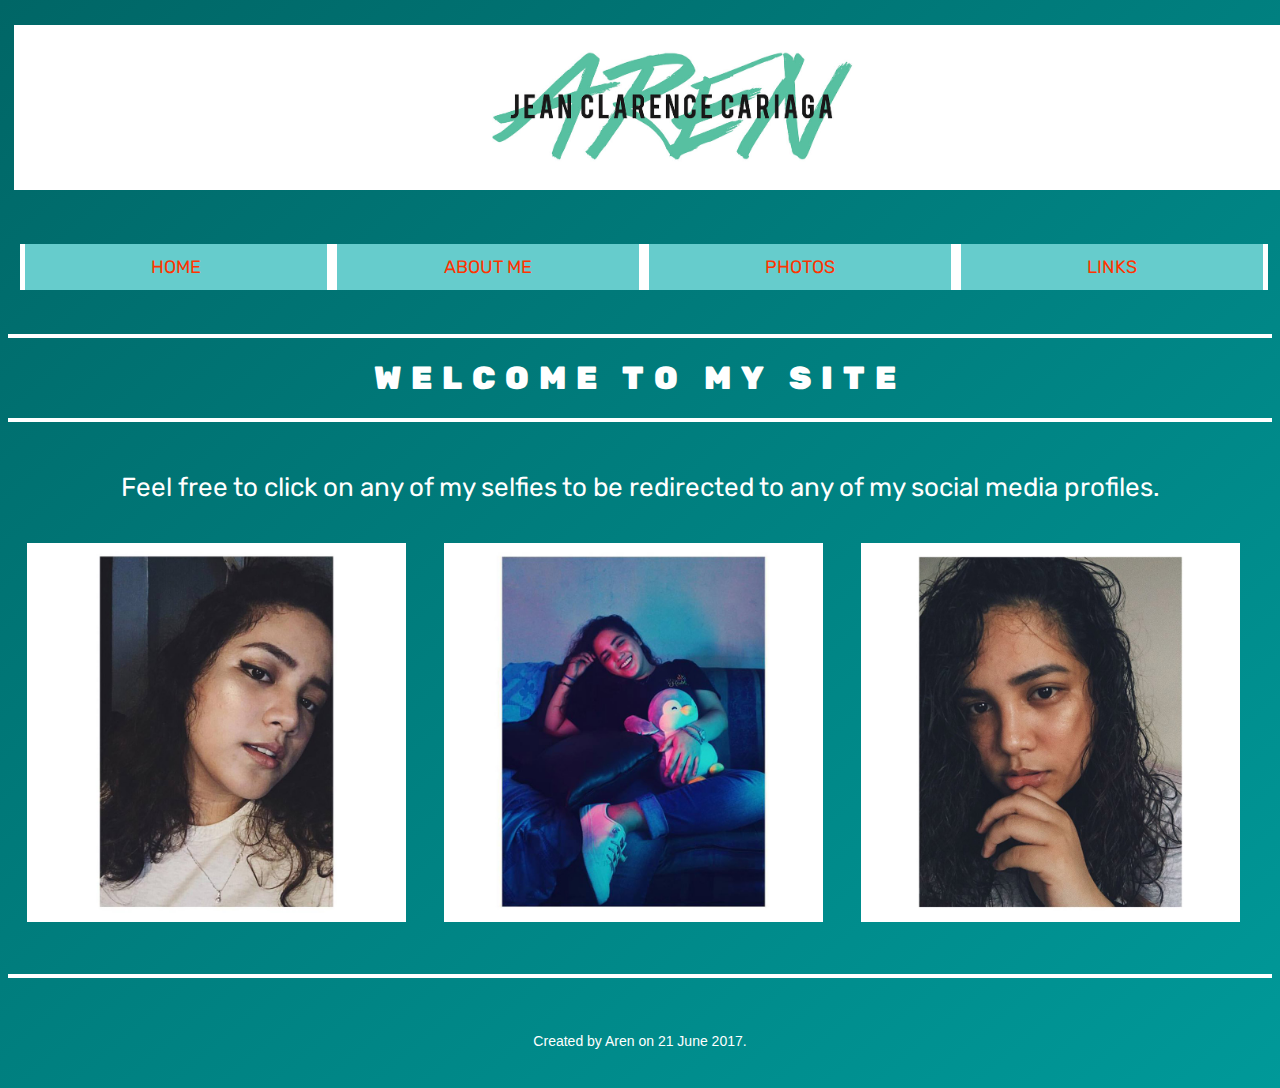
<file: week3/day13_html/index.html>
<!DOCTYPE html>
<html>
  <head>
    <title>Welcome</title>
    <link rel="stylesheet" type="text/css" href ="style.css">
  </head>
  <body>
    <center><img height=165px src="images/headerx.jpg"></center>

    <ul>
      <li><a href="index.html" class='linksbar'>HOME</a></li>
      <li><a href="about_me.html" class='linksbar'>ABOUT ME</a></li>
      <li><a href="photos.html" class='linksbar'>PHOTOS</a></li>
      <li><a href="links.html" class='linksbar'>LINKS</a></li>
    </ul>
    <div style="clear:both"> </div>
    <p class= "break"></p>
    <h1>WELCOME TO MY SITE</h1>
    <p class= "break"></p>
    <br/>
    <h2>Feel free to click on any of my selfies to be redirected to any of my social media profiles.</h2>
    <br/>
    <a href = "https://www.facebook.com/clng.crg"> <img src = "images/1.jpg" width=300px class='sets'> </a>
    <a href = "https://twitter.com/euroCLANGuages"> <img src = "images/2.jpg" width=300px class='sets'> </a>
    <a href = "https://www.instagram.com/clngcrg"> <img src = "images/3.jpg" width=300px class='sets'> </a>
    <div style="clear:both"> <br/><br/> </div>
    <p class= "break"></p>
    <p class="byline"><br/>Created by Aren on 21 June 2017.</p>
  </body>
</html>
</file>
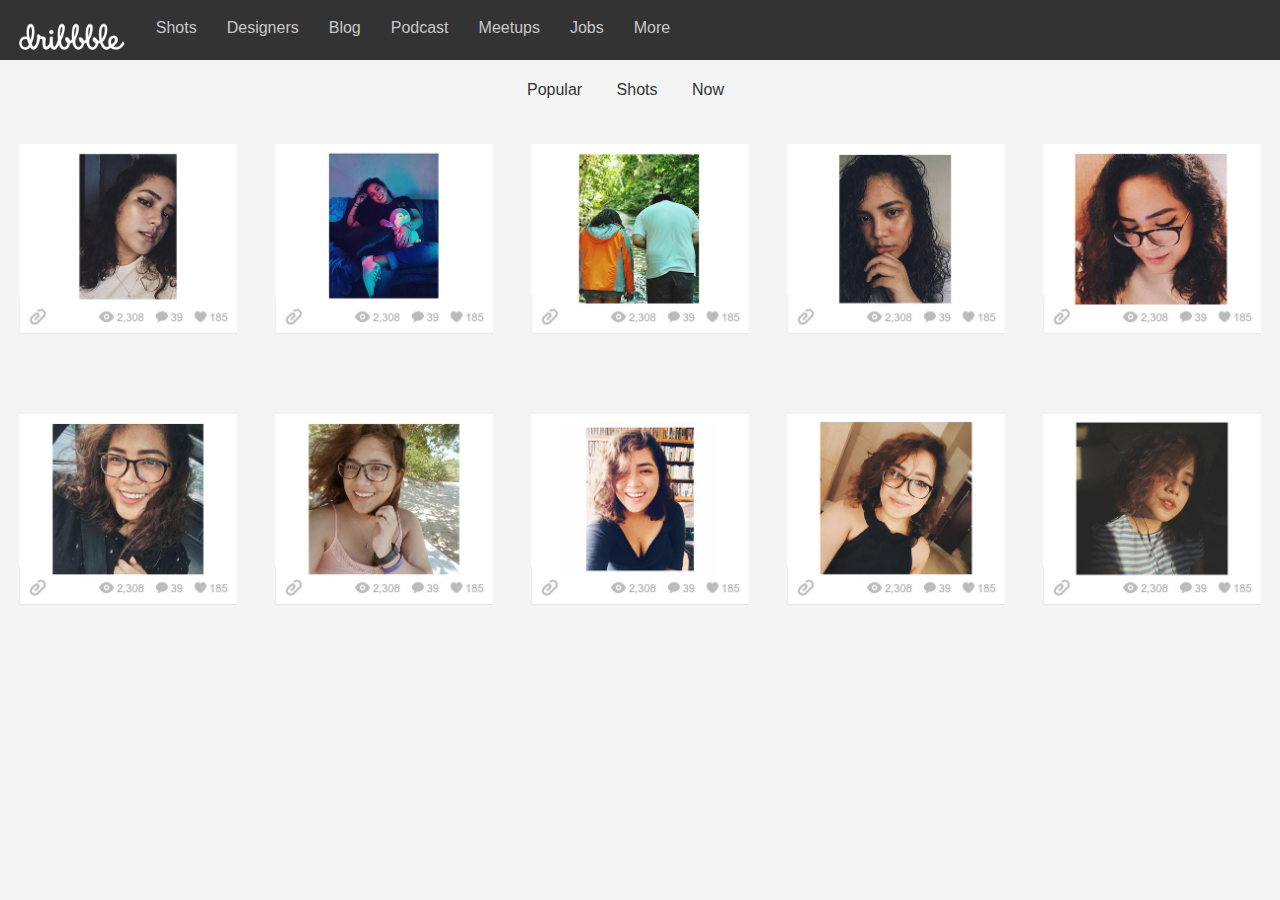
<file: week3/day15/index.html>
<!DOCTYPE html>
<html>
  <head>
    <title>Dribbble - Show and tell for designers</title>
    <link rel="stylesheet" type="text/css" href ="reset.css">
    <link rel="stylesheet" type="text/css" href ="style.css">
  </head>
  <body>

  <header>
  <div class="menu-wrap">
  <nav class="menu">
    <ul class="main">
      <li> <a href="/"> <img src = "images/logo-final.png" id="logo"></a></li>
      <li class = "maintab">Shots
        <ul class="dropdown">
        <li> <a href="page2.hmtl" class "drop">Popular</a> </li>
          <li> <a href="page2.hmtl">Recent</a> </li>
          <li> <a href="page2.hmtl">Debuts</a> </li>
          <li> <a href="page2.hmtl">Teams</a> </li>
          <li> <a href="page2.hmtl">Playoffs</a> </li>
          <li> <a href="page2.hmtl">Teams</a> </li>
          <li class="separate"> <a href="page2.hmtl">Philippines</a> </li>
          <li class="separate"> <a href="page2.hmtl">Highlights</a> </li>
          <li> <a href="page2.hmtl">Projects</a> </li>
          <li> <a href="page2.hmtl">Goods by Designers</a> </li>
        </ul>
      </li>

      <li class = "maintab">Designers
        <ul class="dropdown">
          <li> <a href="page2.hmtl">Find Designers</a> </li>
          <li> <a href="page2.hmtl">Design Teams</a> </li>
          <li class="separate"> <a href="page2.hmtl">Philippines</a> </li>
          <li class="separate"> <a href="page2.hmtl">Add Your Design Team</a> </li>
        </ul>
      </li>

      <li class = "maintab">Blog
        <ul class="dropdown">
          <li> <a href="page2.hmtl">Latest Stories</a> </li>
          <li class="separate"> <a href="page2.hmtl">36 Days of Type: 1-9</a> </li>
          <li> <a href="page2.hmtl">Team Timeout: Headspace</a> </li>
          <li> <a href="page2.hmtl">Pep Rally: Victoria, BC</a> </li>
          <li class="separate"> <a href="page2.hmtl">Subscribe</a> </li>
        </ul>
      </li>

      <li class = "maintab">Podcast
        <ul class="dropdown">
          <li> <a href="page2.hmtl">Latest Episodes</a> </li>
          <li class="separate"> <a href="page2.hmtl">Episode 15: Rogie King</a> </li>
          <li> <a href="page2.hmtl">Episode 14: Aaron Draplin</a> </li>
          <li> <a href="page2.hmtl">Episode 13: Amy and Jennifer Hood</a> </li>
          <li class="separate"> <a href="page2.hmtl">Listen in iTunes</a> </li>
        </ul>
      </li>

      <li class = "maintab">Meetups
        <ul class="dropdown">
          <li> <a href="page2.hmtl">Dribble Meetups</a> </li>
          <li class="separate"> <a href="page2.hmtl">Host a Meetup</a> </li>
        </ul>
      </li>

      <li class = "maintab">Jobs
        <ul class="dropdown">
          <li> <a href="page2.hmtl">All</a> </li>
          <li> <a href="page2.hmtl">Remote/ Anywhere</a> </li>
          <li> <a href="page2.hmtl">Teams Hiring</a> </li>
          <li class="separate"> <a href="page2.hmtl">Post a Job</a> </li>
        </ul>
      </select>
      </li>

      <li class="maintab">More
        <ul class="dropdown">
          <li> <a href="page2.hmtl">About</a> </li>
          <li> <a href="page2.hmtl">Shop</a> </li>
          <li> <a href="page2.hmtl">Support</a> </li>
          <li class="separate"> <a href="page2.hmtl">Places</a> </li>
          <li> <a href="page2.hmtl">Philppines</a> </li>
          <li class="separate"> <a href="page2.hmtl">Buckets</a> </li>
          <li> <a href="page2.hmtl">Colors</a> </li>
          <li class="separate"> <a href="page2.hmtl">Integrations</a> </li>
        </ul>
      </li>
    </ul>
  </nav>
  </div>
</header>

<br/>
<span class="breaks"></span>
<br/>

<div class="secondmenu">
  <nav class="menu2">
    <ul>
      <li class="tab2">Popular
        <ul class="dropdown2">
          <li><a href="page2.html">Recent</a></li>
          <li><a href="page2.html">Most Viewed</a></li>
          <li><a href="page2.html">Most Commented</a></li>
        </ul>
      </li>
      <li class="tab2">Shots
        <ul class="dropdown2">
          <li><a href="page2.html">Debuts</a></li>
          <li><a href="page2.html">Team Shots</a></li>
          <li><a href="page2.html">Playoffs</a></li>
          <li><a href="page2.html">Rebounds</a></li>
          <li><a href="page2.html">Animated GIFs</a></li>
          <li><a href="page2.html">Shots with Attachments</a></li>
        </ul>
      </li>
      <li class="tab2">Now
        <ul class="dropdown2">
          <li><a href="/shots?timeframe=week">This Past Week</a></li>
          <li><a href="/shots?timeframe=month">This Past Month</a></li>
          <li><a href="/shots?timeframe=year">This Past Year</a></li>
          <li><a href="/shots?timeframe=ever">All Time</a></li>
        </ul>
      </li>
    </ul>
  </nav>
</div>

<br/>
<span class="breaks"></span>
<br/>

<div class="photos">
  <img src="images/aren1.jpg" class="sets">
  <img src="images/aren2.jpg" class="sets">
  <img src="images/aren3.jpg" class="sets">
  <img src="images/aren4.jpg" class="sets">
  <img src="images/aren5.jpg" class="sets">
</div>

<div class="photos">
  <img src="images/aren6.jpg" class="sets">
  <img src="images/aren7.jpg" class="sets">
  <img src="images/aren8.jpg" class="sets">
  <img src="images/aren9.jpg" class="sets">
  <img src="images/aren10.jpg" class="sets">
</div>



</body>
</file>
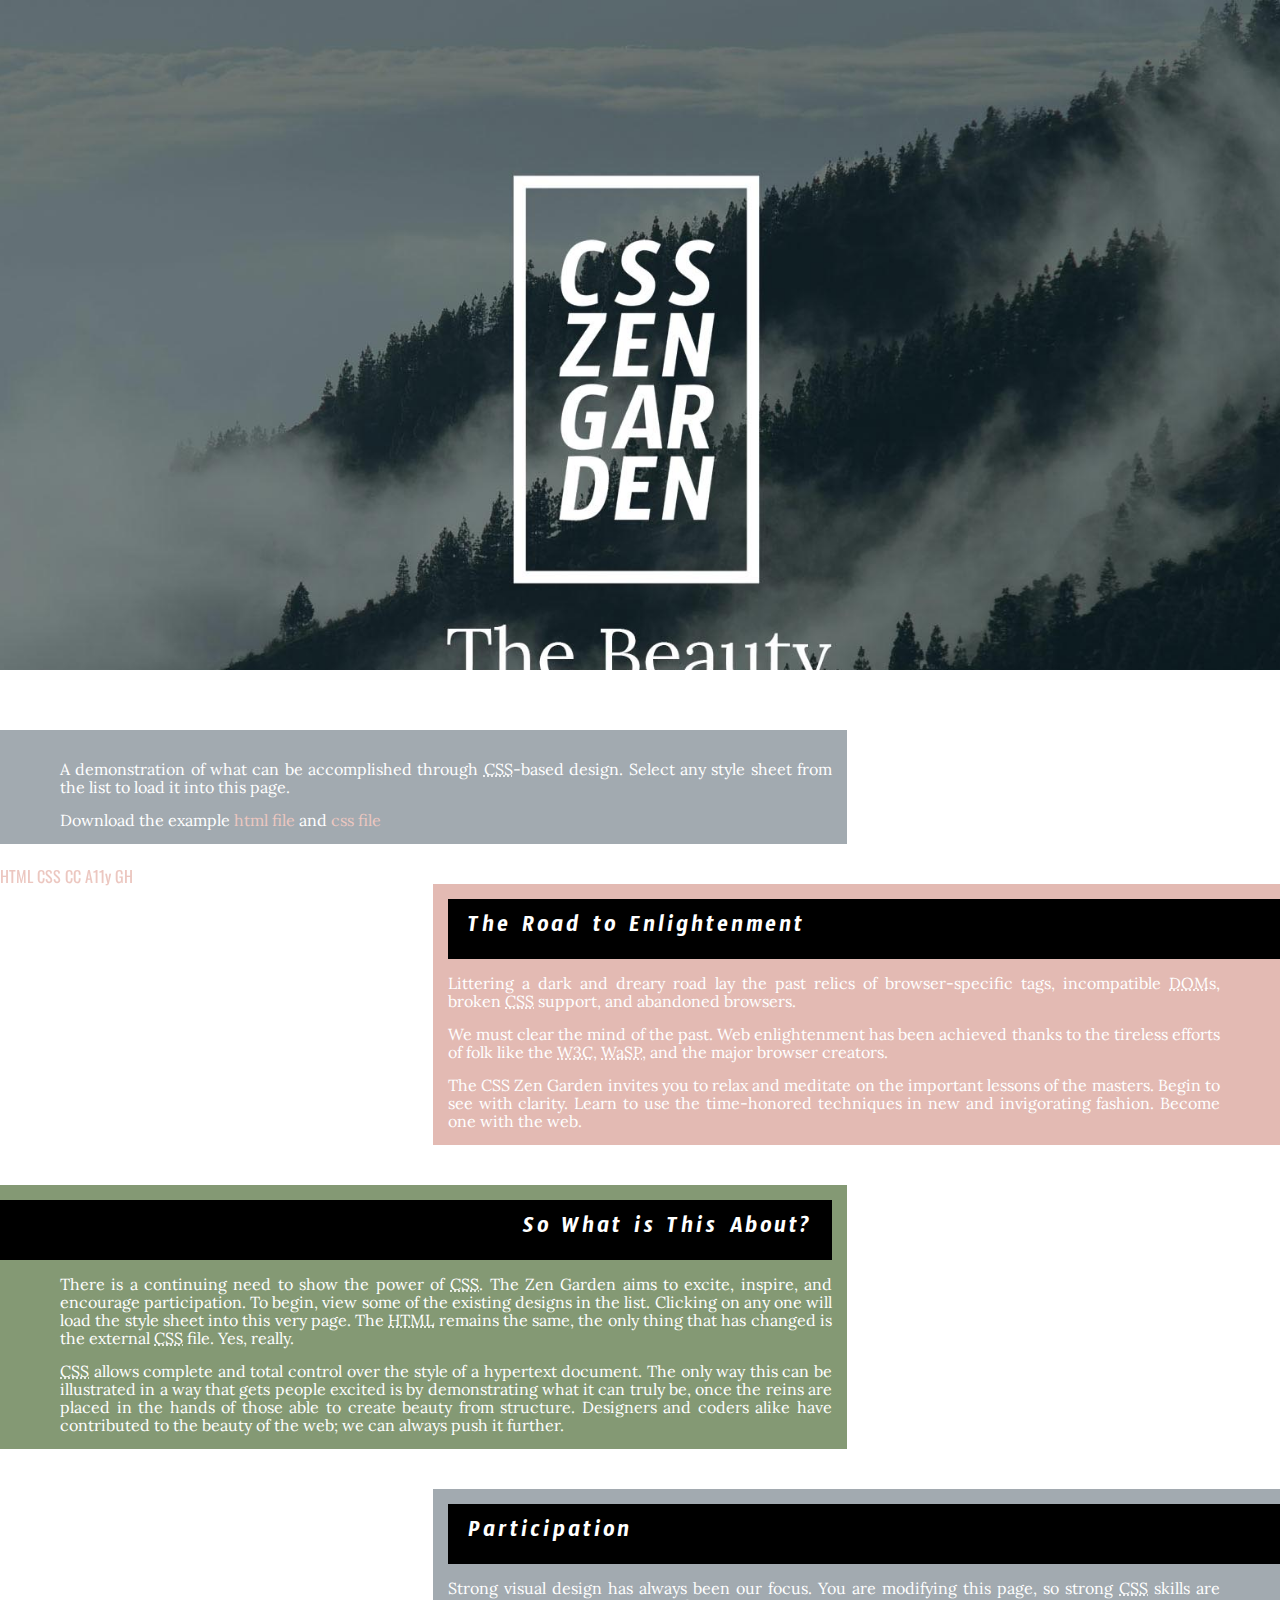
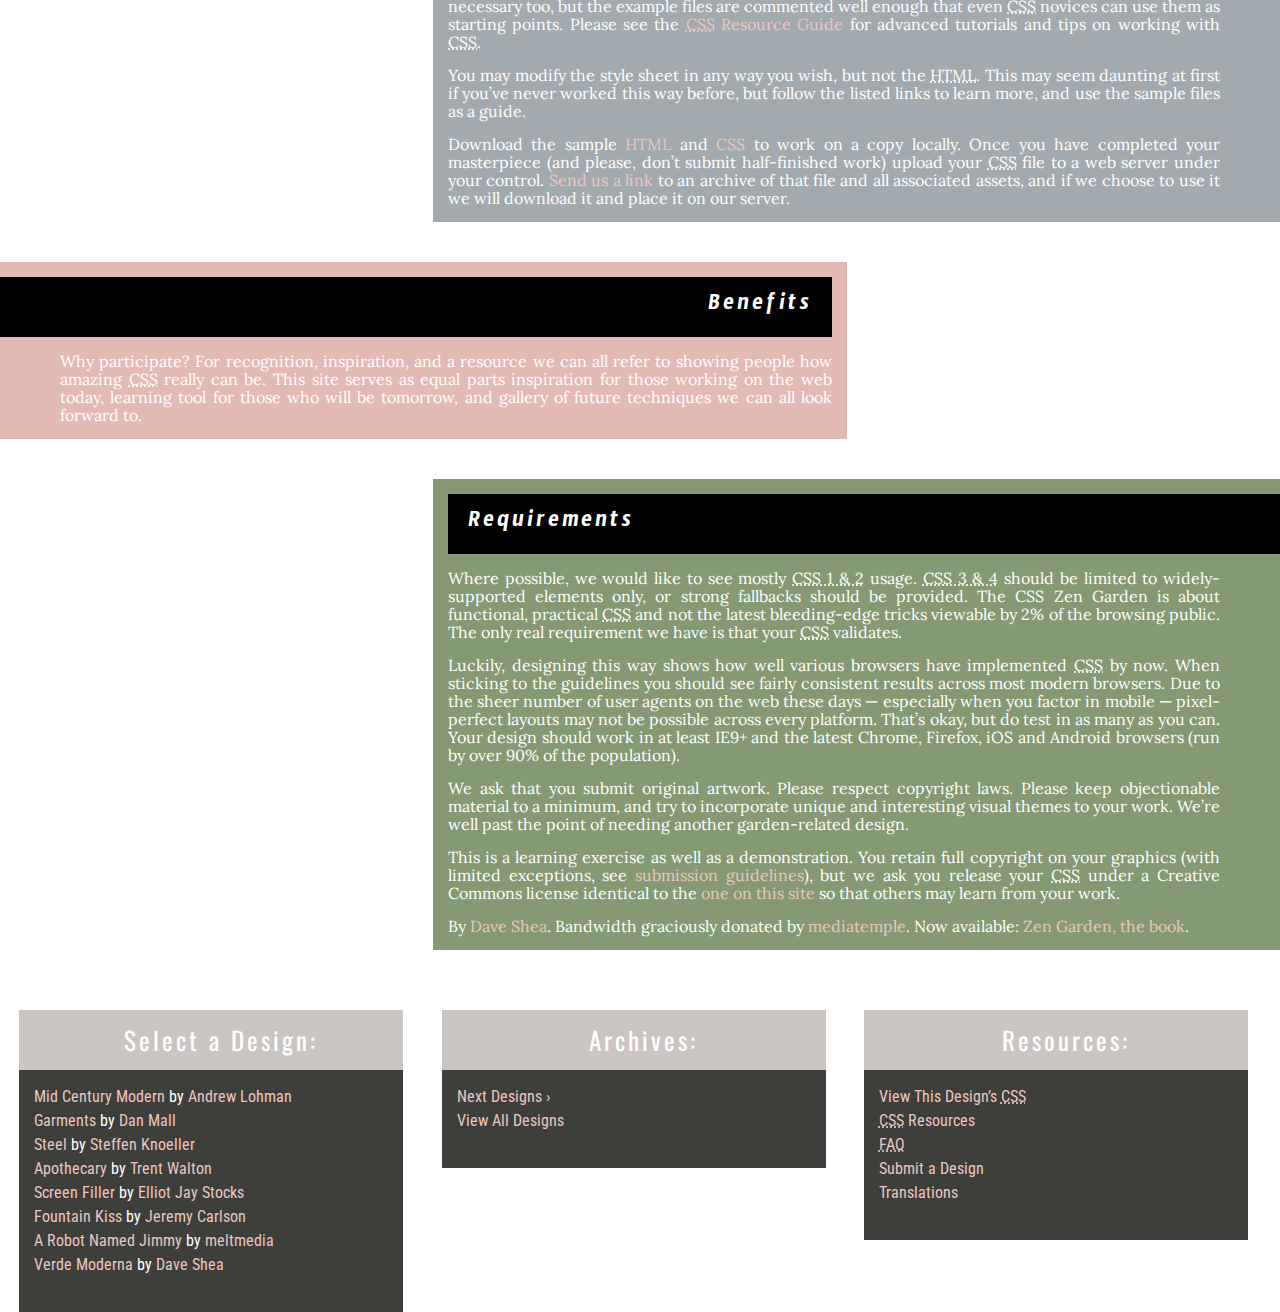
<file: week3/day14/challenge/index.html>
<!DOCTYPE html>
<html lang="en">
<head>
	<meta charset="utf-8">
	<title>CSS Zen Garden: The Beauty of CSS Design</title>

	<link rel="stylesheet" type="text/css" href ="reset.css">
	<link rel="stylesheet" media="screen" href="style.css">
	<link rel="alternate" type="application/rss+xml" title="RSS" href="http://www.csszengarden.com/zengarden.xml">

	<meta name="viewport" content="width=device-width, initial-scale=1.0">
	<meta name="author" content="Dave Shea">
	<meta name="description" content="A demonstration of what can be accomplished visually through CSS-based design.">
	<meta name="robots" content="all">


	<!--[if lt IE 9]>
	<script src="script/html5shiv.js"></script>
	<![endif]-->
</head>

<!--



	View source is a feature, not a bug. Thanks for your curiosity and
	interest in participating!

	Here are the submission guidelines for the new and improved csszengarden.com:

	- CSS3? Of course! Prefix for ALL browsers where necessary.
	- go responsive; test your layout at multiple screen sizes.
	- your browser testing baseline: IE9+, recent Chrome/Firefox/Safari, and iOS/Android
	- Graceful degradation is acceptable, and in fact highly encouraged.
	- use classes for styling. Don't use ids.
	- web fonts are cool, just make sure you have a license to share the files. Hosted
	  services that are applied via the CSS file (ie. Google Fonts) will work fine, but
	  most that require custom HTML won't. TypeKit is supported, see the readme on this
	  page for usage instructions: https://github.com/mezzoblue/csszengarden.com/

	And a few tips on building your CSS file:

	- use :first-child, :last-child and :nth-child to get at non-classed elements
	- use ::before and ::after to create pseudo-elements for extra styling
	- use multiple background images to apply as many as you need to any element
	- use the Kellum Method for image replacement, if still needed. http://goo.gl/GXxdI
	- don't rely on the extra divs at the bottom. Use ::before and ::after instead.


-->

<body id="css-zen-garden">
<div class="page-wrapper">

	<section class="intro" id="zen-intro">
		<header role="banner">
			<h1>CSS Zen Garden</h1>
			<h2>The Beauty of <abbr title="Cascading Style Sheets">CSS</abbr> Design</h2>
		</header>

		<div class="summary" id="zen-summary" role="article">
			<p>A demonstration of what can be accomplished through <abbr title="Cascading Style Sheets">CSS</abbr>-based design. Select any style sheet from the list to load it into this page.</p>
			<p>Download the example <a href="/examples/index" title="This page's source HTML code, not to be modified.">html file</a> and <a href="/examples/style.css" title="This page's sample CSS, the file you may modify.">css file</a></p>
		</div>

		<div class="preamble" id="zen-preamble" role="article">
			<h3>The Road to Enlightenment</h3>
			<p>Littering a dark and dreary road lay the past relics of browser-specific tags, incompatible <abbr title="Document Object Model">DOM</abbr>s, broken <abbr title="Cascading Style Sheets">CSS</abbr> support, and abandoned browsers.</p>
			<p>We must clear the mind of the past. Web enlightenment has been achieved thanks to the tireless efforts of folk like the <abbr title="World Wide Web Consortium">W3C</abbr>, <abbr title="Web Standards Project">WaSP</abbr>, and the major browser creators.</p>
			<p>The CSS Zen Garden invites you to relax and meditate on the important lessons of the masters. Begin to see with clarity. Learn to use the time-honored techniques in new and invigorating fashion. Become one with the web.</p>
		</div>
	</section>

	<div class="main supporting" id="zen-supporting" role="main">
		<div class="explanation" id="zen-explanation" role="article">
			<h3>So What is This About?</h3>
			<p>There is a continuing need to show the power of <abbr title="Cascading Style Sheets">CSS</abbr>. The Zen Garden aims to excite, inspire, and encourage participation. To begin, view some of the existing designs in the list. Clicking on any one will load the style sheet into this very page. The <abbr title="HyperText Markup Language">HTML</abbr> remains the same, the only thing that has changed is the external <abbr title="Cascading Style Sheets">CSS</abbr> file. Yes, really.</p>
			<p><abbr title="Cascading Style Sheets">CSS</abbr> allows complete and total control over the style of a hypertext document. The only way this can be illustrated in a way that gets people excited is by demonstrating what it can truly be, once the reins are placed in the hands of those able to create beauty from structure. Designers and coders alike have contributed to the beauty of the web; we can always push it further.</p>
		</div>

		<div class="participation" id="zen-participation" role="article">
			<h3>Participation</h3>
			<p>Strong visual design has always been our focus. You are modifying this page, so strong <abbr title="Cascading Style Sheets">CSS</abbr> skills are necessary too, but the example files are commented well enough that even <abbr title="Cascading Style Sheets">CSS</abbr> novices can use them as starting points. Please see the <a href="http://www.mezzoblue.com/zengarden/resources/" title="A listing of CSS-related resources"><abbr title="Cascading Style Sheets">CSS</abbr> Resource Guide</a> for advanced tutorials and tips on working with <abbr title="Cascading Style Sheets">CSS</abbr>.</p>
			<p>You may modify the style sheet in any way you wish, but not the <abbr title="HyperText Markup Language">HTML</abbr>. This may seem daunting at first if you&#8217;ve never worked this way before, but follow the listed links to learn more, and use the sample files as a guide.</p>
			<p>Download the sample <a href="/examples/index" title="This page's source HTML code, not to be modified.">HTML</a> and <a href="/examples/style.css" title="This page's sample CSS, the file you may modify.">CSS</a> to work on a copy locally. Once you have completed your masterpiece (and please, don&#8217;t submit half-finished work) upload your <abbr title="Cascading Style Sheets">CSS</abbr> file to a web server under your control. <a href="http://www.mezzoblue.com/zengarden/submit/" title="Use the contact form to send us your CSS file">Send us a link</a> to an archive of that file and all associated assets, and if we choose to use it we will download it and place it on our server.</p>
		</div>

		<div class="benefits" id="zen-benefits" role="article">
			<h3>Benefits</h3>
			<p>Why participate? For recognition, inspiration, and a resource we can all refer to showing people how amazing <abbr title="Cascading Style Sheets">CSS</abbr> really can be. This site serves as equal parts inspiration for those working on the web today, learning tool for those who will be tomorrow, and gallery of future techniques we can all look forward to.</p>
		</div>

		<div class="requirements" id="zen-requirements" role="article">
			<h3>Requirements</h3>
			<p>Where possible, we would like to see mostly <abbr title="Cascading Style Sheets, levels 1 and 2">CSS 1 &amp; 2</abbr> usage. <abbr title="Cascading Style Sheets, levels 3 and 4">CSS 3 &amp; 4</abbr> should be limited to widely-supported elements only, or strong fallbacks should be provided. The CSS Zen Garden is about functional, practical <abbr title="Cascading Style Sheets">CSS</abbr> and not the latest bleeding-edge tricks viewable by 2% of the browsing public. The only real requirement we have is that your <abbr title="Cascading Style Sheets">CSS</abbr> validates.</p>
			<p>Luckily, designing this way shows how well various browsers have implemented <abbr title="Cascading Style Sheets">CSS</abbr> by now. When sticking to the guidelines you should see fairly consistent results across most modern browsers. Due to the sheer number of user agents on the web these days &#8212; especially when you factor in mobile &#8212; pixel-perfect layouts may not be possible across every platform. That&#8217;s okay, but do test in as many as you can. Your design should work in at least IE9+ and the latest Chrome, Firefox, iOS and Android browsers (run by over 90% of the population).</p>
			<p>We ask that you submit original artwork. Please respect copyright laws. Please keep objectionable material to a minimum, and try to incorporate unique and interesting visual themes to your work. We&#8217;re well past the point of needing another garden-related design.</p>
			<p>This is a learning exercise as well as a demonstration. You retain full copyright on your graphics (with limited exceptions, see <a href="http://www.mezzoblue.com/zengarden/submit/guidelines/">submission guidelines</a>), but we ask you release your <abbr title="Cascading Style Sheets">CSS</abbr> under a Creative Commons license identical to the <a href="http://creativecommons.org/licenses/by-nc-sa/3.0/" title="View the Zen Garden's license information.">one on this site</a> so that others may learn from your work.</p>
			<p role="contentinfo">By <a href="http://www.mezzoblue.com/">Dave Shea</a>. Bandwidth graciously donated by <a href="http://www.mediatemple.net/">mediatemple</a>. Now available: <a href="http://www.amazon.com/exec/obidos/ASIN/0321303474/mezzoblue-20/">Zen Garden, the book</a>.</p>
		</div>

		<footer>
			<a href="http://validator.w3.org/check/referer" title="Check the validity of this site&#8217;s HTML" class="zen-validate-html">HTML</a>
			<a href="http://jigsaw.w3.org/css-validator/check/referer" title="Check the validity of this site&#8217;s CSS" class="zen-validate-css">CSS</a>
			<a href="http://creativecommons.org/licenses/by-nc-sa/3.0/" title="View the Creative Commons license of this site: Attribution-NonCommercial-ShareAlike." class="zen-license">CC</a>
			<a href="http://mezzoblue.com/zengarden/faq/#aaa" title="Read about the accessibility of this site" class="zen-accessibility">A11y</a>
			<a href="https://github.com/mezzoblue/csszengarden.com" title="Fork this site on Github" class="zen-github">GH</a>
		</footer>

	</div>


	<aside class="sidebar" role="complementary">
		<div class="wrapper">

			<div class="design-selection" id="design-selection">
				<h3 class="select">Select a Design:</h3>
				<nav role="navigation">
					<ul>
					<li>
						<a href="/221/" class="design-name">Mid Century Modern</a> by						<a href="http://andrewlohman.com/" class="designer-name">Andrew Lohman</a>
					</li>					<li>
						<a href="/220/" class="design-name">Garments</a> by						<a href="http://danielmall.com/" class="designer-name">Dan Mall</a>
					</li>					<li>
						<a href="/219/" class="design-name">Steel</a> by						<a href="http://steffen-knoeller.de" class="designer-name">Steffen Knoeller</a>
					</li>					<li>
						<a href="/218/" class="design-name">Apothecary</a> by						<a href="http://trentwalton.com" class="designer-name">Trent Walton</a>
					</li>					<li>
						<a href="/217/" class="design-name">Screen Filler</a> by						<a href="http://elliotjaystocks.com/" class="designer-name">Elliot Jay Stocks</a>
					</li>					<li>
						<a href="/216/" class="design-name">Fountain Kiss</a> by						<a href="http://jeremycarlson.com" class="designer-name">Jeremy Carlson</a>
					</li>					<li>
						<a href="/215/" class="design-name">A Robot Named Jimmy</a> by						<a href="http://meltmedia.com/" class="designer-name">meltmedia</a>
					</li>					<li>
						<a href="/214/" class="design-name">Verde Moderna</a> by						<a href="http://www.mezzoblue.com/" class="designer-name">Dave Shea</a>
					</li>					</ul>
				</nav>
			</div>

			<div class="design-archives" id="design-archives">
				<h3 class="archives">Archives:</h3>
				<nav role="navigation">
					<ul>
						<li class="next">
							<a href="/214/page1">
								Next Designs <span class="indicator">&rsaquo;</span>
							</a>
						</li>
						<li class="viewall">
							<a href="http://www.mezzoblue.com/zengarden/alldesigns/" title="View every submission to the Zen Garden.">
								View All Designs							</a>
						</li>
					</ul>
				</nav>
			</div>

			<div class="zen-resources" id="zen-resources">
				<h3 class="resources">Resources:</h3>
				<ul>
					<li class="view-css">
						<a href="style.css" title="View the source CSS file of the currently-viewed design.">
							View This Design&#8217;s <abbr title="Cascading Style Sheets">CSS</abbr>						</a>
					</li>
					<li class="css-resources">
						<a href="http://www.mezzoblue.com/zengarden/resources/" title="Links to great sites with information on using CSS.">
							<abbr title="Cascading Style Sheets">CSS</abbr> Resources						</a>
					</li>
					<li class="zen-faq">
						<a href="http://www.mezzoblue.com/zengarden/faq/" title="A list of Frequently Asked Questions about the Zen Garden.">
							<abbr title="Frequently Asked Questions">FAQ</abbr>						</a>
					</li>
					<li class="zen-submit">
						<a href="http://www.mezzoblue.com/zengarden/submit/" title="Send in your own CSS file.">
							Submit a Design						</a>
					</li>
					<li class="zen-translations">
						<a href="http://www.mezzoblue.com/zengarden/translations/" title="View translated versions of this page.">
							Translations						</a>
					</li>
				</ul>
			</div>
		</div>
	</aside>


</div>

<!--

	These superfluous divs/spans were originally provided as catch-alls to add extra imagery.
	These days we have full ::before and ::after support, favour using those instead.
	These only remain for historical design compatibility. They might go away one day.

-->
<div class="extra1" role="presentation"></div><div class="extra2" role="presentation"></div><div class="extra3" role="presentation"></div>
<div class="extra4" role="presentation"></div><div class="extra5" role="presentation"></div><div class="extra6" role="presentation"></div>

</body>
</html>
</file>
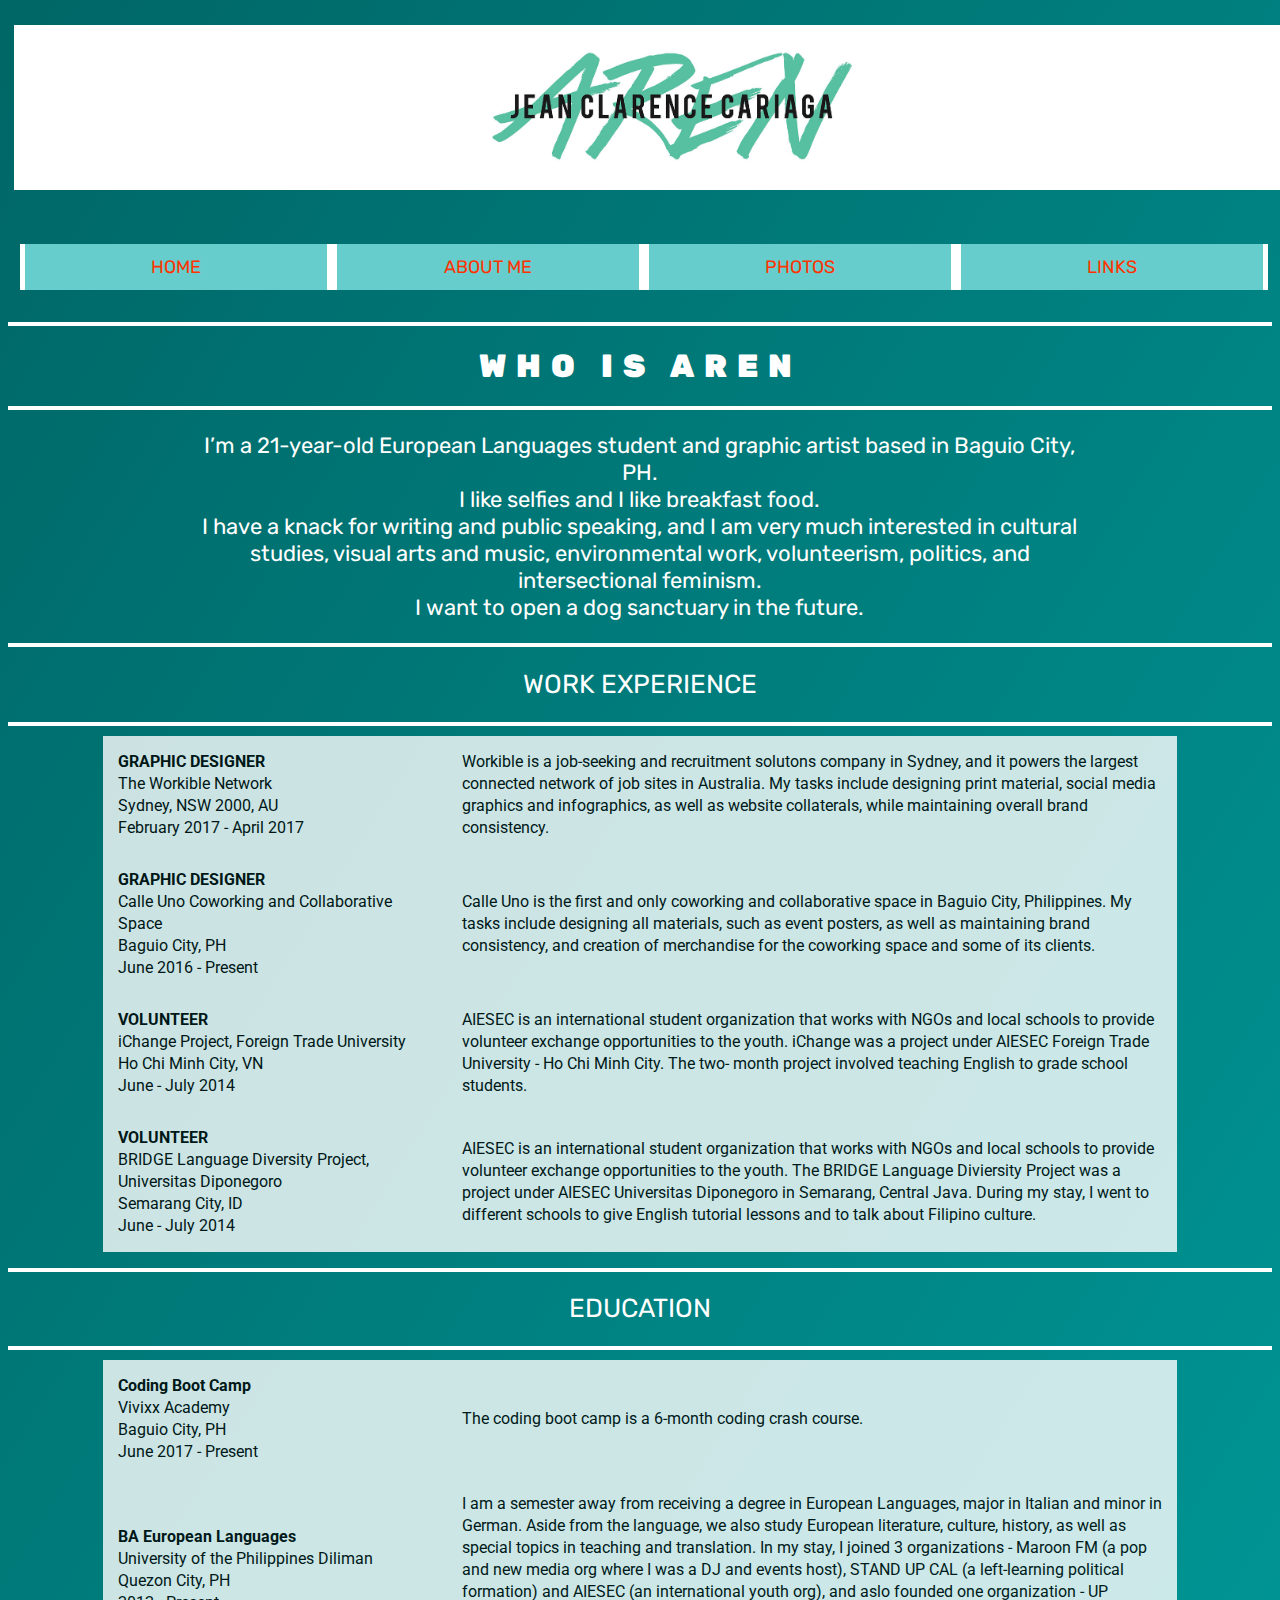
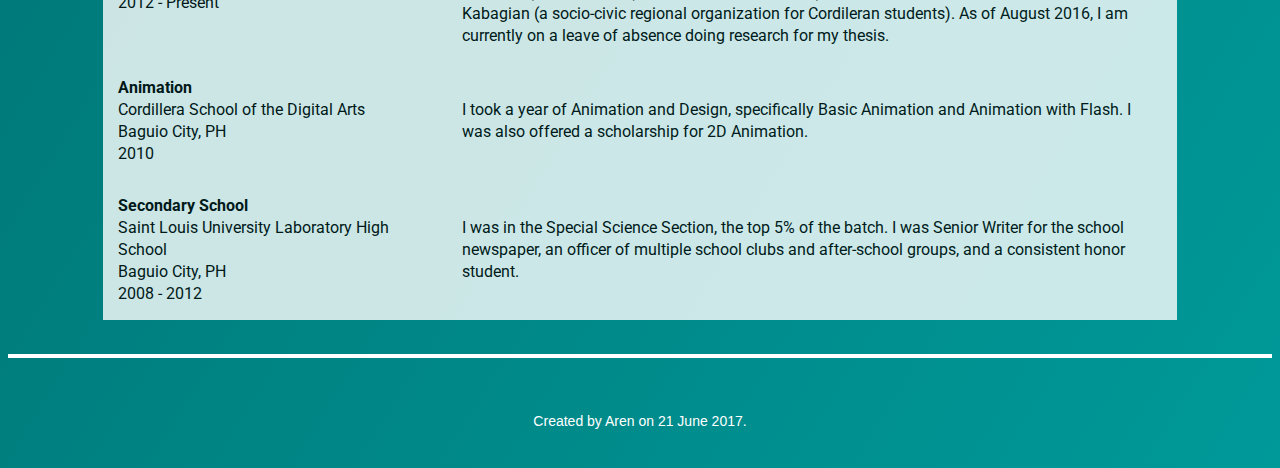
<file: week3/day13_html/about_me.html>
<!DOCTYPE html>
<html>
  <head>
    <title>About Aren</title>
    <link rel="stylesheet" type="text/css" href ="style.css">
  </head>
  <body>
    <center><img height=165px src="images/headerx.jpg"></center>

    <ul>
      <li><a href="index.html" class='linksbar'>HOME</a></li>
      <li><a href="about_me.html" class='linksbar'>ABOUT ME</a></li>
      <li><a href="photos.html" class='linksbar'>PHOTOS</a></li>
      <li><a href="links.html" class='linksbar'>LINKS</a></li>
    </ul>
    <br/> <br/> <br/> <br/> <br/>
    <p class= "break"></p>
    <h1>WHO IS AREN</h1>
    <p class= "break"></p>
    <center> <h3> I’m a 21-year-old European Languages student and graphic artist based in Baguio City, PH.<br/>I like selfies and I like breakfast food.<br/>
    I have a knack for writing and public speaking, and I am very much interested in cultural studies, visual arts and music, environmental work, volunteerism, politics, and intersectional feminism.<br/>I want to open a dog sanctuary in the future.</h3 </center>
    <p class= "break"></p>
    <h2>WORK EXPERIENCE</h2>
    <p class= "break"></p>
    <center>
    <table>
      <tr>
        <td width=32%><b>GRAPHIC DESIGNER</b><br/>The Workible Network<br/>Sydney, NSW 2000, AU<br/>February 2017 - April 2017</td>
        <td>Workible is a job-seeking and recruitment solutons company in Sydney, and it powers the largest connected network of job sites in Australia. My tasks include designing  print material, social media graphics and infographics, as well as website collaterals, while maintaining overall brand consistency.</td>
      </tr>
      <tr>
        <td width=32%><b>GRAPHIC DESIGNER</b><br/>Calle Uno Coworking and Collaborative Space<br/>Baguio City, PH<br/>June 2016 - Present</td>
        <td>Calle Uno is the first and only coworking and collaborative space in Baguio City, Philippines. My tasks include designing all materials, such as event posters, as well as maintaining brand consistency, and creation of merchandise for the
coworking space and some of its clients.</td>
      </tr>
      <tr>
        <td width=32%><b>VOLUNTEER</b><br/>iChange Project, Foreign Trade University<br/>Ho Chi Minh City, VN<br/>June - July 2014</td>
        <td>AIESEC is an international student organization that works with NGOs and local schools to provide volunteer exchange opportunities to the youth. iChange was a project under AIESEC Foreign Trade University - Ho Chi Minh City. The two- month project involved teaching English to grade school students.</td>
      </tr>
      <tr>
        <td width=32%><b>VOLUNTEER</b><br/>BRIDGE Language Diversity Project, Universitas Diponegoro<br/>Semarang City, ID<br/>June - July 2014</td>
        <td>AIESEC is an international student organization that works with NGOs and local schools to provide volunteer exchange opportunities to the youth. The BRIDGE Language Diviersity Project was a project under AIESEC Universitas Diponegoro in Semarang, Central Java. During my stay, I went to different schools to give
English tutorial lessons and to talk about Filipino culture.</td>
      </tr>
    </table>
  </center>
    <p class= "break"></p>
    <h2>EDUCATION</h2>
    <p class= "break"></p>
    <center>
    <table>
      <tr>
        <td width=32%><b>Coding Boot Camp</b><br/>Vivixx Academy<br/>Baguio City, PH<br/>June 2017 - Present</td>
        <td>The coding boot camp is a 6-month coding crash course.</td>
      </tr>
      <tr>
        <td width=32%><b>BA European Languages</b><br/>University of the Philippines Diliman<br/>Quezon City, PH<br/>2012 - Present </td>
        <td>I am a semester away from receiving a degree in European Languages, major in Italian and minor in German. Aside from the language, we also study European literature, culture, history, as well as special topics in teaching and translation.
In my stay, I joined 3 organizations - Maroon FM (a pop and new media org where I was a DJ and events host), STAND UP CAL (a left-learning political formation) and AIESEC (an international youth org), and aslo founded one organization - UP Kabagian (a socio-civic regional organization for Cordileran students). As of August 2016, I am currently on a leave of absence doing research for my thesis.
</td>
      </tr>
      <tr>
        <td width=32%><b>Animation</b><br/>Cordillera School of the Digital Arts<br/>Baguio City, PH<br/>2010</td>
        <td>I took a year of Animation and Design, specifically Basic Animation and Animation with Flash. I was also offered a scholarship for 2D Animation.</td>
      </tr>
      <tr>
        <td width=32%><b>Secondary School</b><br/>Saint Louis University Laboratory High School<br/>Baguio City, PH<br/>2008 - 2012</td>
        <td>I was in the Special Science Section, the top 5% of the batch. I was Senior Writer for the school newspaper, an officer of multiple school clubs and after-school groups, and a consistent honor student.</td>
      </tr>
    </table>
  </center>
    <br/>
    <p class= "break"></p>
    <p class="byline"><br/>Created by Aren on 21 June 2017.</p>
  </body>
</html>
</file>
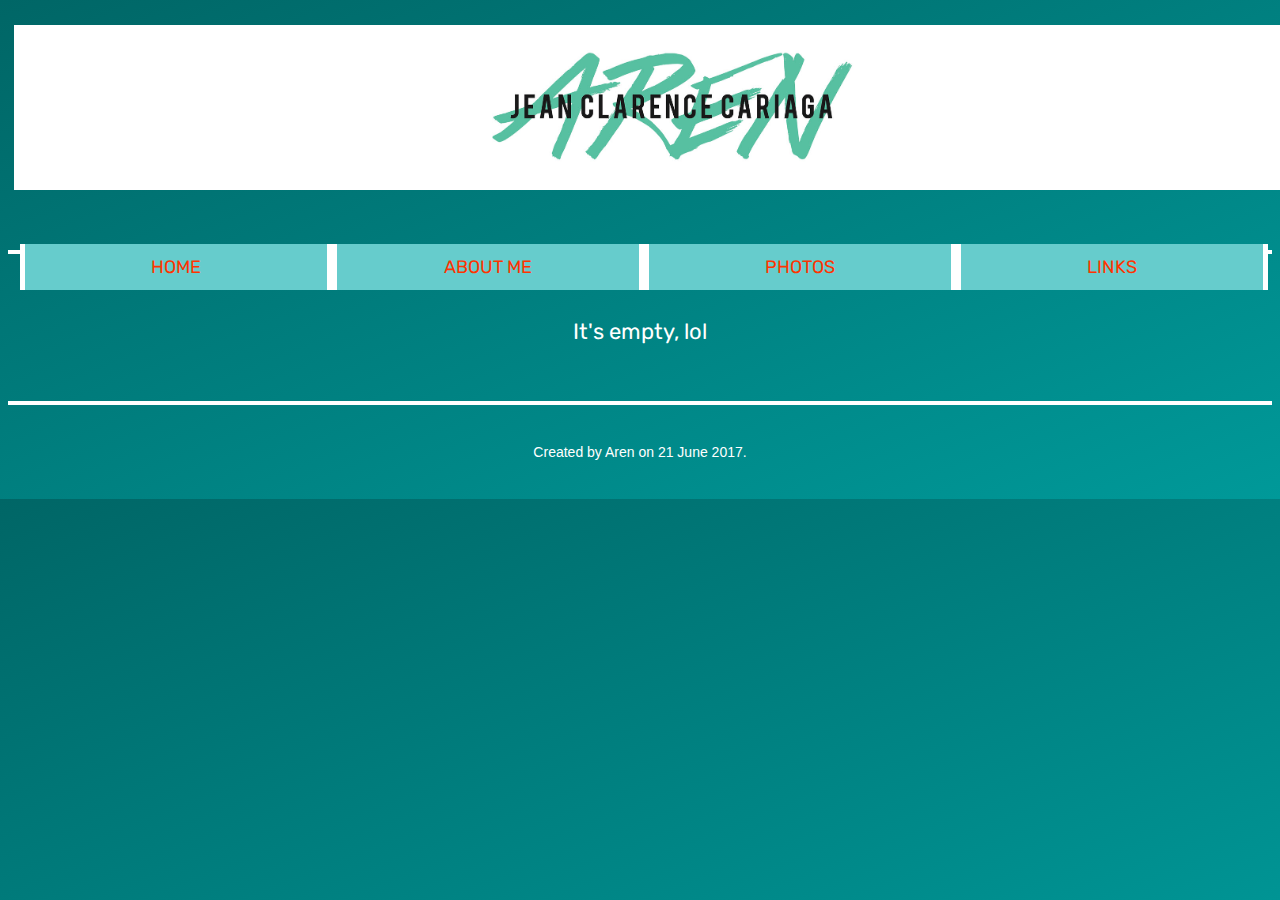
<file: week3/day13_html/links.html>
<!DOCTYPE html>
<html>
  <head>
    <title>Photos</title>
    <link rel="stylesheet" type="text/css" href ="style.css">
  </head>
  <body>
    <center><img height=165px src="images/headerx.jpg"></center>

    <ul>
      <li><a href="index.html" class='linksbar'>HOME</a></li>
      <li><a href="about_me.html" class='linksbar'>ABOUT ME</a></li>
      <li><a href="photos.html" class='linksbar'>PHOTOS</a></li>
      <li><a href="links.html" class='linksbar'>LINKS</a></li>
    </ul>
    <br/>
    <p class= "break"></p>
    <center>
    <br/>
    <h3>It's empty, lol</h3>
    </center>
    <br/>
    <p class= "break"></p>
    <p class="byline">Created by Aren on 21 June 2017.</p>
  </body>
</html>
</file>
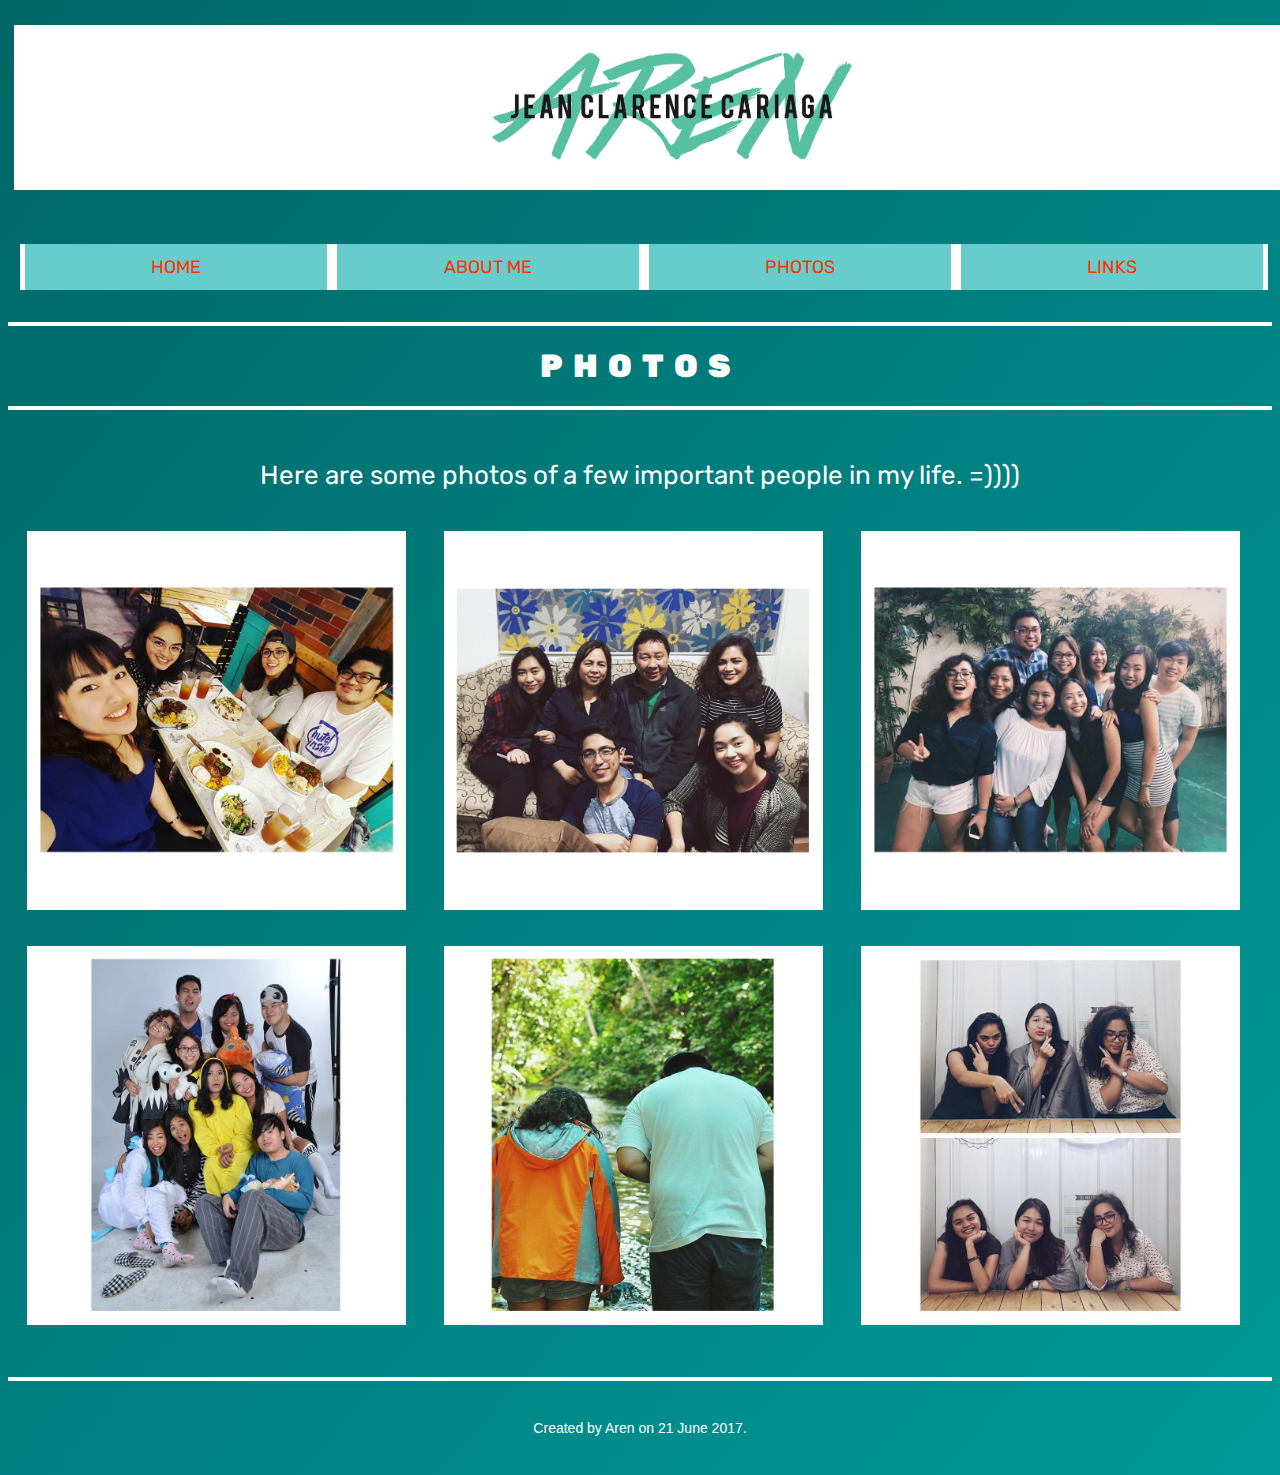
<file: week3/day13_html/photos.html>
<!DOCTYPE html>
<html>
  <head>
    <title>Photos</title>
    <link rel="stylesheet" type="text/css" href ="style.css">
  </head>
  <body>
    <center><img height=165px src="images/headerx.jpg"></center>

    <ul>
      <li><a href="index.html" class='linksbar'>HOME</a></li>
      <li><a href="about_me.html" class='linksbar'>ABOUT ME</a></li>
      <li><a href="photos.html" class='linksbar'>PHOTOS</a></li>
      <li><a href="links.html" class='linksbar'>LINKS</a></li>
    </ul>
    <br/> <br/> <br/> <br/> <br/>
    <p class= "break"></p>
    <h1>PHOTOS</h1>
    <p class= "break"></p>
    <br/>
    <h2>Here are some photos of a few important people in my life. =))))</h2>
    <br/>
    <div>
    <img src = "images/2-2.jpg" width=300px class='sets'>
    <img src = "images/2-6.jpg" width=300px class='sets'>
    <img src = "images/2-7.jpg" width=300px class='sets'>
    </div>
    <div style="clear:both"> <br/><br/></div>
    <div>
    <img src = "images/2-3.jpg" width=300px class='sets'>
    <img src = "images/2-5.jpg" width=300px class='sets'>
    <img src = "images/2-4.jpg" width=300px class='sets'>
    </div>
    <div style="clear:both"><br/><br/></div>
    <p class= "break"></p>
    <p class="byline">Created by Aren on 21 June 2017.</p>
  </body>
</html>
</file>
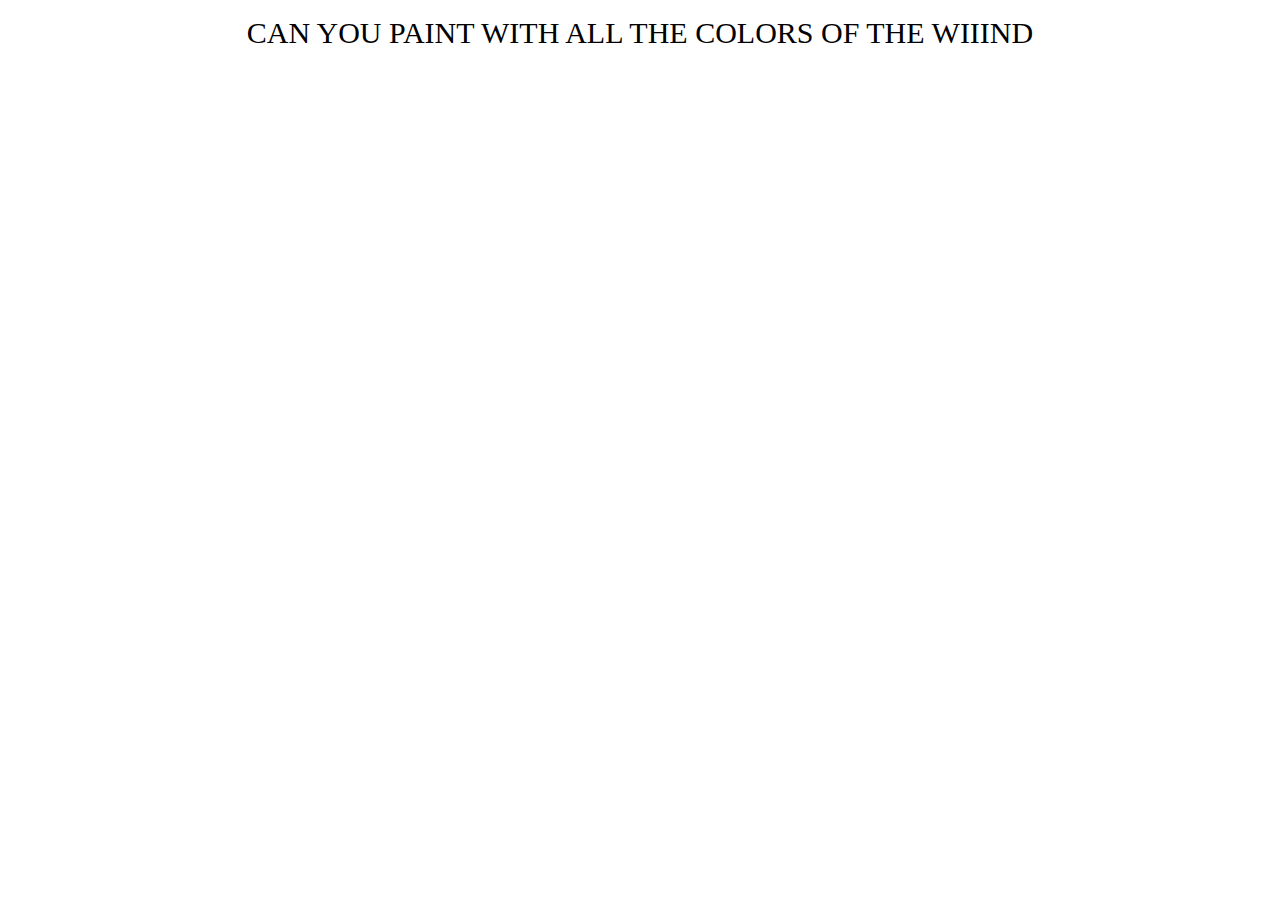
<file: week3/day14/day14.html>
<html>
<head>
  <title>Day14</title>
  <link rel="stylesheet" type="text/css" href ="reset.css">
  <link rel="stylesheet" type="text/css" href ="style.css">
</head>
<body>
  <div>
    <br/>
    <p>CAN YOU PAINT WITH ALL THE COLORS OF THE WIIIND</p>
    <br/>
  </div>
</body>
</html>
</file>
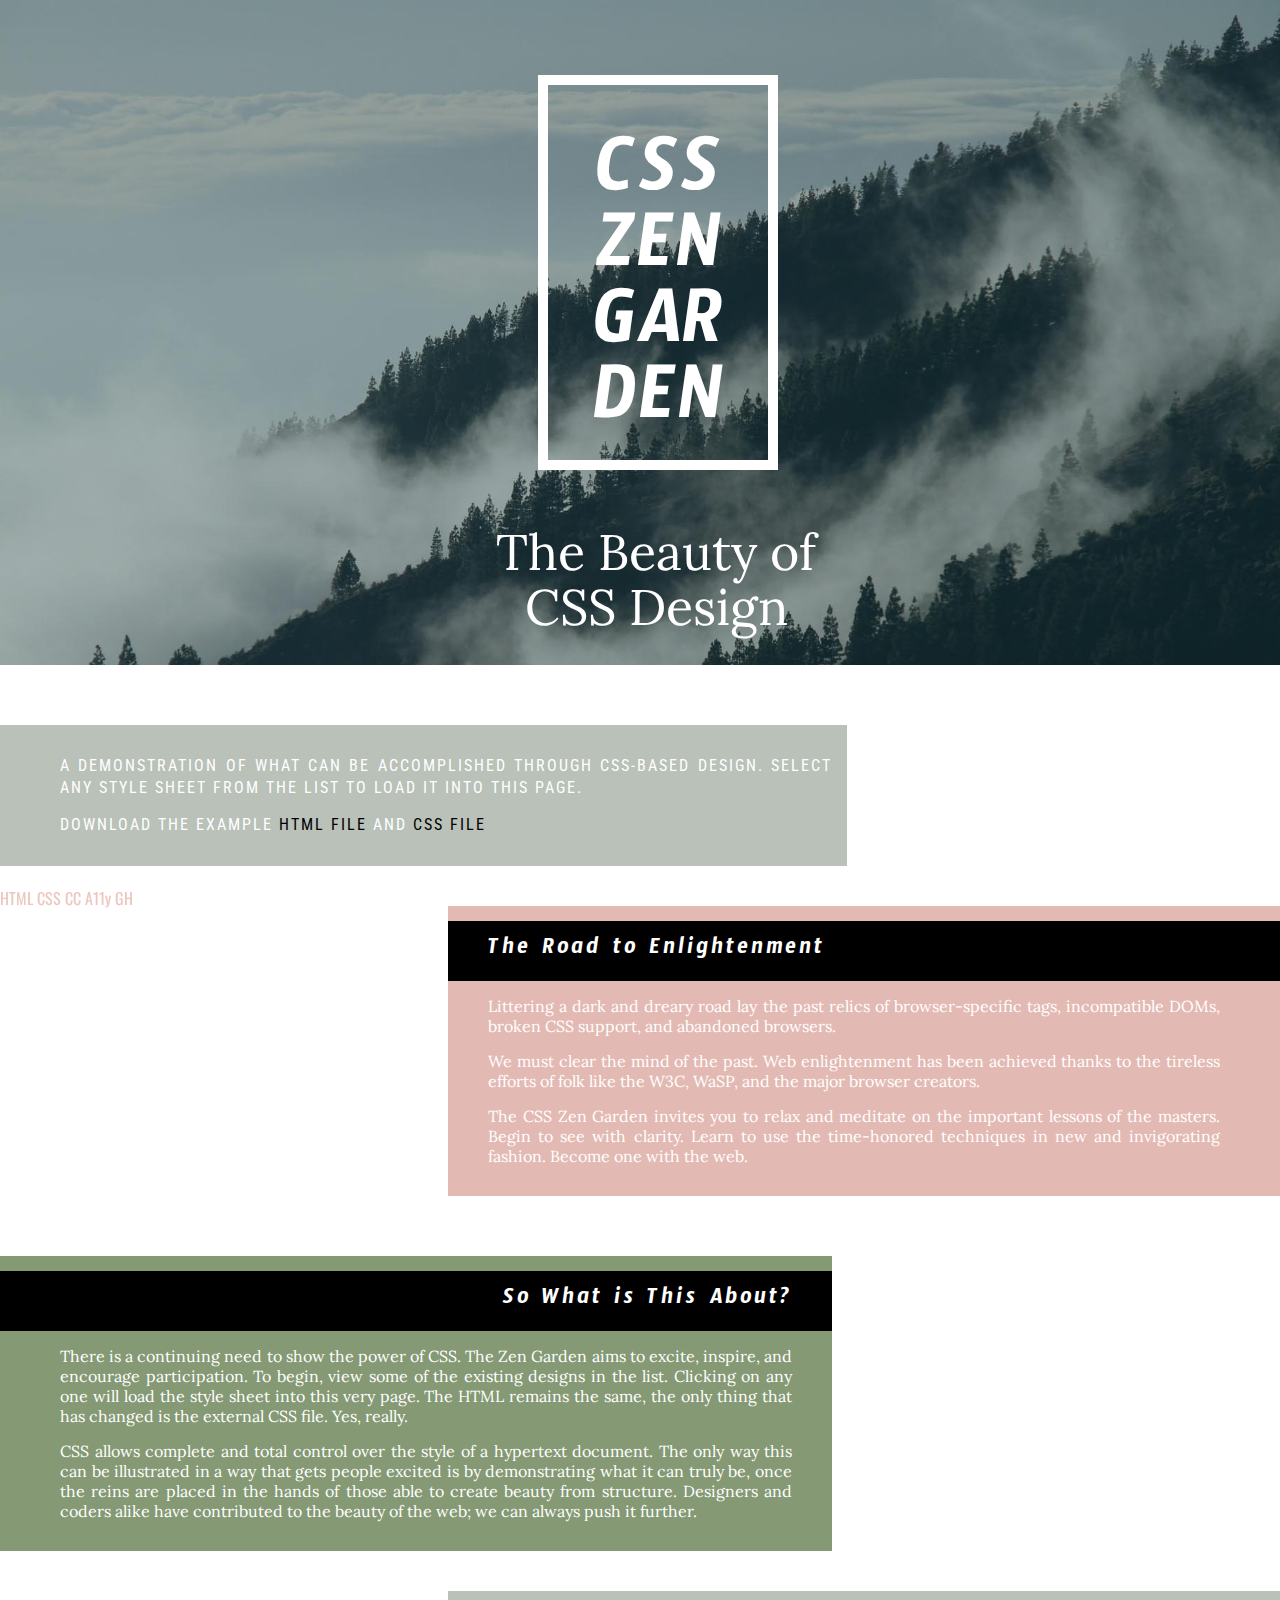
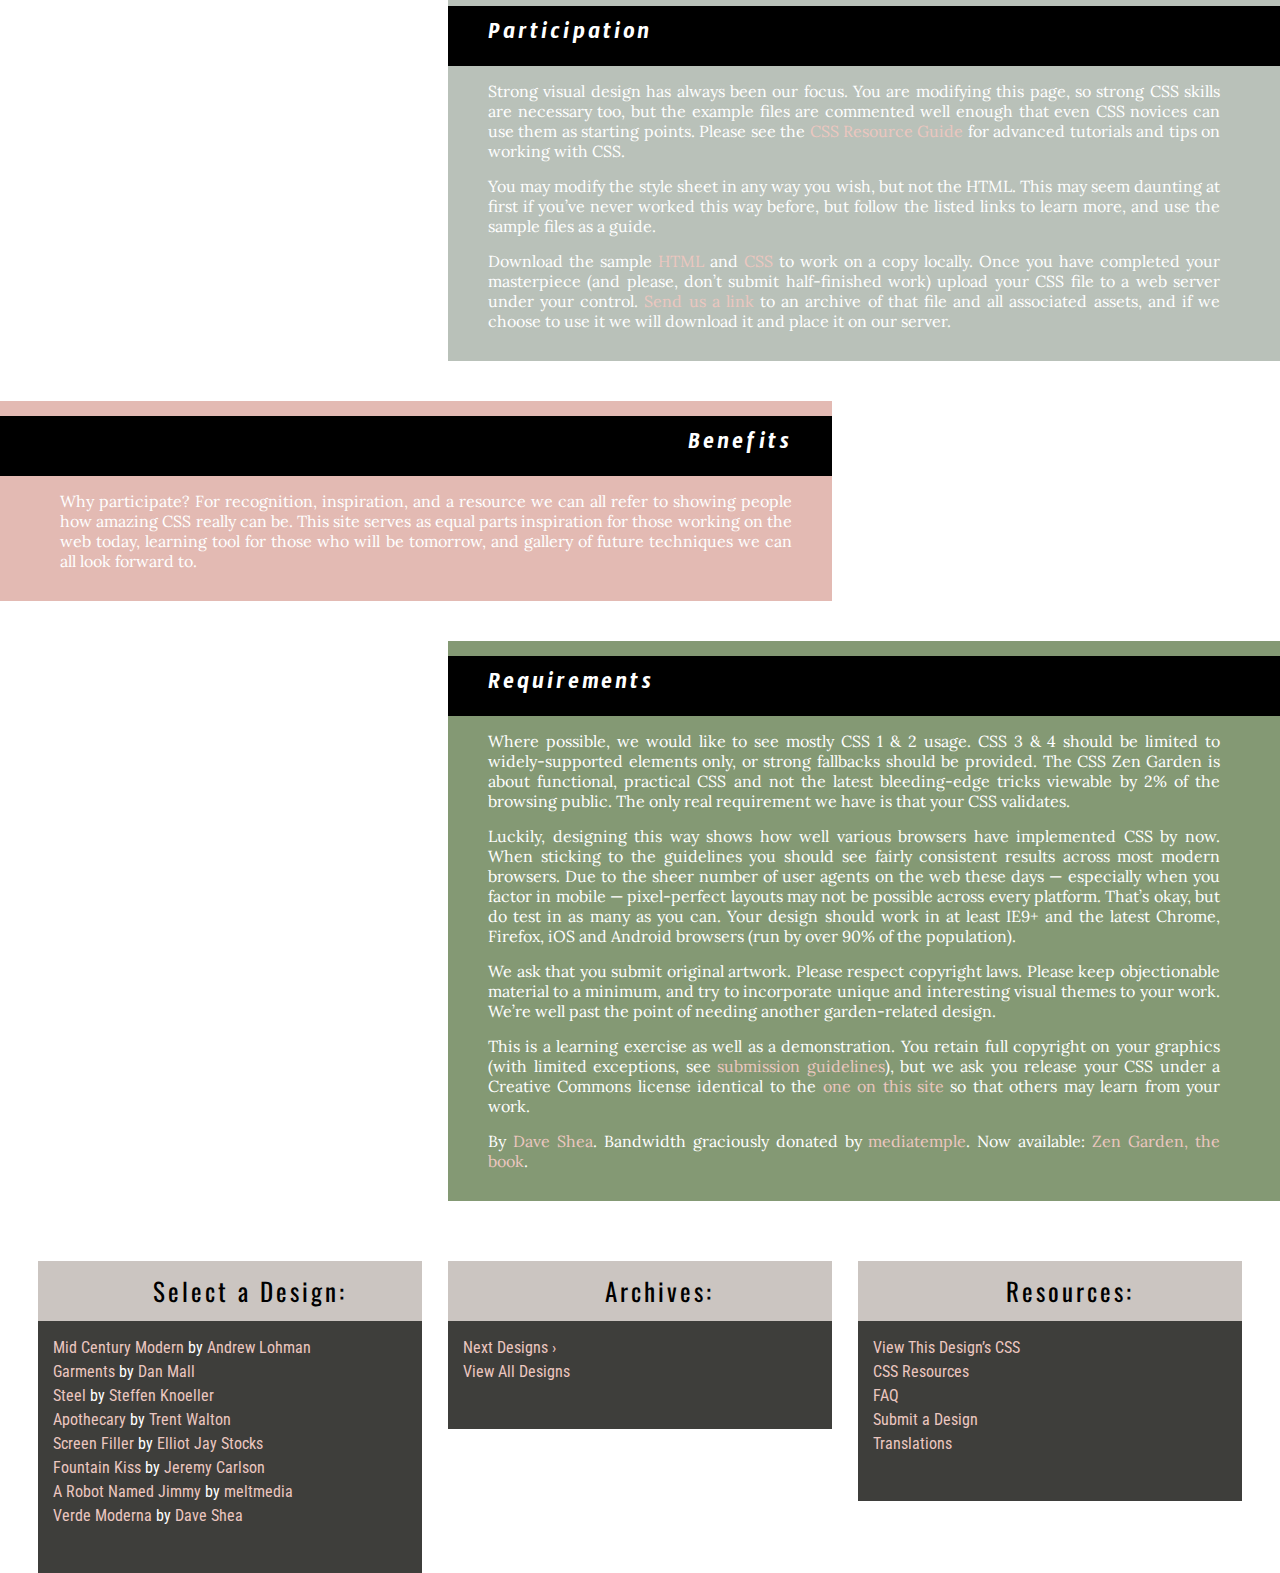
<file: week3/day14/challenge/index2.html>
<!DOCTYPE html>
<html lang="en">
<head>
	<meta charset="utf-8">
	<title>CSS Zen Garden: The Beauty of CSS Design</title>

	<link rel="stylesheet" type="text/css" href ="reset.css">
	<link rel="stylesheet" media="screen" href="style2.css">
	<link rel="alternate" type="application/rss+xml" title="RSS" href="http://www.csszengarden.com/zengarden.xml">

	<meta name="viewport" content="width=device-width, initial-scale=1.0">
	<meta name="author" content="Dave Shea">
	<meta name="description" content="A demonstration of what can be accomplished visually through CSS-based design.">
	<meta name="robots" content="all">


	<!--[if lt IE 9]>
	<script src="script/html5shiv.js"></script>
	<![endif]-->
</head>

<!--



	View source is a feature, not a bug. Thanks for your curiosity and
	interest in participating!

	Here are the submission guidelines for the new and improved csszengarden.com:

	- CSS3? Of course! Prefix for ALL browsers where necessary.
	- go responsive; test your layout at multiple screen sizes.
	- your browser testing baseline: IE9+, recent Chrome/Firefox/Safari, and iOS/Android
	- Graceful degradation is acceptable, and in fact highly encouraged.
	- use classes for styling. Don't use ids.
	- web fonts are cool, just make sure you have a license to share the files. Hosted
	  services that are applied via the CSS file (ie. Google Fonts) will work fine, but
	  most that require custom HTML won't. TypeKit is supported, see the readme on this
	  page for usage instructions: https://github.com/mezzoblue/csszengarden.com/

	And a few tips on building your CSS file:

	- use :first-child, :last-child and :nth-child to get at non-classed elements
	- use ::before and ::after to create pseudo-elements for extra styling
	- use multiple background images to apply as many as you need to any element
	- use the Kellum Method for image replacement, if still needed. http://goo.gl/GXxdI
	- don't rely on the extra divs at the bottom. Use ::before and ::after instead.


-->

<body id="css-zen-garden">
<div class="page-wrapper">

	<section class="intro" id="zen-intro">
		<header role="banner">
			<h1>CSS Zen Garden</h1>
			<h2>The Beauty of <abbr title="Cascading Style Sheets">CSS</abbr> Design</h2>
		</header>

		<div class="summary" id="zen-summary" role="article">
			<p>A demonstration of what can be accomplished through <abbr title="Cascading Style Sheets">CSS</abbr>-based design. Select any style sheet from the list to load it into this page.</p>
			<p>Download the example <a href="/examples/index" title="This page's source HTML code, not to be modified.">html file</a> and <a href="/examples/style.css" title="This page's sample CSS, the file you may modify.">css file</a></p>
		</div>

		<div class="preamble" id="zen-preamble" role="article">
			<h3>The Road to Enlightenment</h3>
			<p>Littering a dark and dreary road lay the past relics of browser-specific tags, incompatible <abbr title="Document Object Model">DOM</abbr>s, broken <abbr title="Cascading Style Sheets">CSS</abbr> support, and abandoned browsers.</p>
			<p>We must clear the mind of the past. Web enlightenment has been achieved thanks to the tireless efforts of folk like the <abbr title="World Wide Web Consortium">W3C</abbr>, <abbr title="Web Standards Project">WaSP</abbr>, and the major browser creators.</p>
			<p>The CSS Zen Garden invites you to relax and meditate on the important lessons of the masters. Begin to see with clarity. Learn to use the time-honored techniques in new and invigorating fashion. Become one with the web.</p>
		</div>
	</section>

	<div class="main supporting" id="zen-supporting" role="main">
		<div class="explanation" id="zen-explanation" role="article">
			<h3>So What is This About?</h3>
			<p>There is a continuing need to show the power of <abbr title="Cascading Style Sheets">CSS</abbr>. The Zen Garden aims to excite, inspire, and encourage participation. To begin, view some of the existing designs in the list. Clicking on any one will load the style sheet into this very page. The <abbr title="HyperText Markup Language">HTML</abbr> remains the same, the only thing that has changed is the external <abbr title="Cascading Style Sheets">CSS</abbr> file. Yes, really.</p>
			<p><abbr title="Cascading Style Sheets">CSS</abbr> allows complete and total control over the style of a hypertext document. The only way this can be illustrated in a way that gets people excited is by demonstrating what it can truly be, once the reins are placed in the hands of those able to create beauty from structure. Designers and coders alike have contributed to the beauty of the web; we can always push it further.</p>
		</div>

		<div class="participation" id="zen-participation" role="article">
			<h3>Participation</h3>
			<p>Strong visual design has always been our focus. You are modifying this page, so strong <abbr title="Cascading Style Sheets">CSS</abbr> skills are necessary too, but the example files are commented well enough that even <abbr title="Cascading Style Sheets">CSS</abbr> novices can use them as starting points. Please see the <a href="http://www.mezzoblue.com/zengarden/resources/" title="A listing of CSS-related resources"><abbr title="Cascading Style Sheets">CSS</abbr> Resource Guide</a> for advanced tutorials and tips on working with <abbr title="Cascading Style Sheets">CSS</abbr>.</p>
			<p>You may modify the style sheet in any way you wish, but not the <abbr title="HyperText Markup Language">HTML</abbr>. This may seem daunting at first if you&#8217;ve never worked this way before, but follow the listed links to learn more, and use the sample files as a guide.</p>
			<p>Download the sample <a href="/examples/index" title="This page's source HTML code, not to be modified.">HTML</a> and <a href="/examples/style.css" title="This page's sample CSS, the file you may modify.">CSS</a> to work on a copy locally. Once you have completed your masterpiece (and please, don&#8217;t submit half-finished work) upload your <abbr title="Cascading Style Sheets">CSS</abbr> file to a web server under your control. <a href="http://www.mezzoblue.com/zengarden/submit/" title="Use the contact form to send us your CSS file">Send us a link</a> to an archive of that file and all associated assets, and if we choose to use it we will download it and place it on our server.</p>
		</div>

		<div class="benefits" id="zen-benefits" role="article">
			<h3>Benefits</h3>
			<p>Why participate? For recognition, inspiration, and a resource we can all refer to showing people how amazing <abbr title="Cascading Style Sheets">CSS</abbr> really can be. This site serves as equal parts inspiration for those working on the web today, learning tool for those who will be tomorrow, and gallery of future techniques we can all look forward to.</p>
		</div>

		<div class="requirements" id="zen-requirements" role="article">
			<h3>Requirements</h3>
			<p>Where possible, we would like to see mostly <abbr title="Cascading Style Sheets, levels 1 and 2">CSS 1 &amp; 2</abbr> usage. <abbr title="Cascading Style Sheets, levels 3 and 4">CSS 3 &amp; 4</abbr> should be limited to widely-supported elements only, or strong fallbacks should be provided. The CSS Zen Garden is about functional, practical <abbr title="Cascading Style Sheets">CSS</abbr> and not the latest bleeding-edge tricks viewable by 2% of the browsing public. The only real requirement we have is that your <abbr title="Cascading Style Sheets">CSS</abbr> validates.</p>
			<p>Luckily, designing this way shows how well various browsers have implemented <abbr title="Cascading Style Sheets">CSS</abbr> by now. When sticking to the guidelines you should see fairly consistent results across most modern browsers. Due to the sheer number of user agents on the web these days &#8212; especially when you factor in mobile &#8212; pixel-perfect layouts may not be possible across every platform. That&#8217;s okay, but do test in as many as you can. Your design should work in at least IE9+ and the latest Chrome, Firefox, iOS and Android browsers (run by over 90% of the population).</p>
			<p>We ask that you submit original artwork. Please respect copyright laws. Please keep objectionable material to a minimum, and try to incorporate unique and interesting visual themes to your work. We&#8217;re well past the point of needing another garden-related design.</p>
			<p>This is a learning exercise as well as a demonstration. You retain full copyright on your graphics (with limited exceptions, see <a href="http://www.mezzoblue.com/zengarden/submit/guidelines/">submission guidelines</a>), but we ask you release your <abbr title="Cascading Style Sheets">CSS</abbr> under a Creative Commons license identical to the <a href="http://creativecommons.org/licenses/by-nc-sa/3.0/" title="View the Zen Garden's license information.">one on this site</a> so that others may learn from your work.</p>
			<p role="contentinfo">By <a href="http://www.mezzoblue.com/">Dave Shea</a>. Bandwidth graciously donated by <a href="http://www.mediatemple.net/">mediatemple</a>. Now available: <a href="http://www.amazon.com/exec/obidos/ASIN/0321303474/mezzoblue-20/">Zen Garden, the book</a>.</p>
		</div>

		<footer>
			<a href="http://validator.w3.org/check/referer" title="Check the validity of this site&#8217;s HTML" class="zen-validate-html">HTML</a>
			<a href="http://jigsaw.w3.org/css-validator/check/referer" title="Check the validity of this site&#8217;s CSS" class="zen-validate-css">CSS</a>
			<a href="http://creativecommons.org/licenses/by-nc-sa/3.0/" title="View the Creative Commons license of this site: Attribution-NonCommercial-ShareAlike." class="zen-license">CC</a>
			<a href="http://mezzoblue.com/zengarden/faq/#aaa" title="Read about the accessibility of this site" class="zen-accessibility">A11y</a>
			<a href="https://github.com/mezzoblue/csszengarden.com" title="Fork this site on Github" class="zen-github">GH</a>
		</footer>

	</div>


	<aside class="sidebar" role="complementary">
		<div class="wrapper">

			<div class="design-selection" id="design-selection">
				<h3 class="select">Select a Design:</h3>
				<nav role="navigation">
					<ul>
					<li>
						<a href="/221/" class="design-name">Mid Century Modern</a> by						<a href="http://andrewlohman.com/" class="designer-name">Andrew Lohman</a>
					</li>					<li>
						<a href="/220/" class="design-name">Garments</a> by						<a href="http://danielmall.com/" class="designer-name">Dan Mall</a>
					</li>					<li>
						<a href="/219/" class="design-name">Steel</a> by						<a href="http://steffen-knoeller.de" class="designer-name">Steffen Knoeller</a>
					</li>					<li>
						<a href="/218/" class="design-name">Apothecary</a> by						<a href="http://trentwalton.com" class="designer-name">Trent Walton</a>
					</li>					<li>
						<a href="/217/" class="design-name">Screen Filler</a> by						<a href="http://elliotjaystocks.com/" class="designer-name">Elliot Jay Stocks</a>
					</li>					<li>
						<a href="/216/" class="design-name">Fountain Kiss</a> by						<a href="http://jeremycarlson.com" class="designer-name">Jeremy Carlson</a>
					</li>					<li>
						<a href="/215/" class="design-name">A Robot Named Jimmy</a> by						<a href="http://meltmedia.com/" class="designer-name">meltmedia</a>
					</li>					<li>
						<a href="/214/" class="design-name">Verde Moderna</a> by						<a href="http://www.mezzoblue.com/" class="designer-name">Dave Shea</a>
					</li>					</ul>
				</nav>
			</div>

			<div class="design-archives" id="design-archives">
				<h3 class="archives">Archives:</h3>
				<nav role="navigation">
					<ul>
						<li class="next">
							<a href="/214/page1">
								Next Designs <span class="indicator">&rsaquo;</span>
							</a>
						</li>
						<li class="viewall">
							<a href="http://www.mezzoblue.com/zengarden/alldesigns/" title="View every submission to the Zen Garden.">
								View All Designs							</a>
						</li>
					</ul>
				</nav>
			</div>

			<div class="zen-resources" id="zen-resources">
				<h3 class="resources">Resources:</h3>
				<ul>
					<li class="view-css">
						<a href="style.css" title="View the source CSS file of the currently-viewed design.">
							View This Design&#8217;s <abbr title="Cascading Style Sheets">CSS</abbr>						</a>
					</li>
					<li class="css-resources">
						<a href="http://www.mezzoblue.com/zengarden/resources/" title="Links to great sites with information on using CSS.">
							<abbr title="Cascading Style Sheets">CSS</abbr> Resources						</a>
					</li>
					<li class="zen-faq">
						<a href="http://www.mezzoblue.com/zengarden/faq/" title="A list of Frequently Asked Questions about the Zen Garden.">
							<abbr title="Frequently Asked Questions">FAQ</abbr>						</a>
					</li>
					<li class="zen-submit">
						<a href="http://www.mezzoblue.com/zengarden/submit/" title="Send in your own CSS file.">
							Submit a Design						</a>
					</li>
					<li class="zen-translations">
						<a href="http://www.mezzoblue.com/zengarden/translations/" title="View translated versions of this page.">
							Translations						</a>
					</li>
				</ul>
			</div>
		</div>
	</aside>


</div>

<!--

	These superfluous divs/spans were originally provided as catch-alls to add extra imagery.
	These days we have full ::before and ::after support, favour using those instead.
	These only remain for historical design compatibility. They might go away one day.

-->
<div class="extra1" role="presentation"></div><div class="extra2" role="presentation"></div><div class="extra3" role="presentation"></div>
<div class="extra4" role="presentation"></div><div class="extra5" role="presentation"></div><div class="extra6" role="presentation"></div>

</body>
</html>
</file>
<file: week3/day13_html/style.css>
@import url('https://fonts.googleapis.com/css?family=Roboto|Rubik:400,900');

  h1 {
    color:#ffffff;
    text-align: center;
    font: 900 32px 'Rubik', sans-serif;
    letter-spacing: 10px;
  }
  h1:hover {
    background-color: #ffffff;
    color: #000000
  }
  h2 {
    font: 400 26px 'Rubik', sans-serif;
    color: white;
    text-align: center;
  }
  h3 {
    font: 400 22px 'Rubik', sans-serif;
    color: white;
    width: 70%;
  }
  p {
    color: #ffffff;
    font: 16px 'Roboto', sans-serif;
    line-height: 18px;
    text-align: center;
    padding: 2% 4% 2% 4%;
  }
  .break {
    background-color: #ffffff;
    padding: 2px;
    margin-bottom: 10px;
  }
  .byline {
    color: #ffffff;
    font: 14px 'Helvetica Neue', sans-serif;
    text-align: center;
  }
  img {
    margin: 2% 0.5% 2% 0.5%;
    display: block;
  }
  .sets {
    float: left;
    margin: 0 1.5%;
    width: 30%;
  }
  ul {
    float: left;
    width: 100%;
    padding: 12px 12px 12px 12px;
    list-style-type: none;
  }
  a {   color: #ffffff;}
  .linksbar {
      float: left;
      width: 22%;
      text-decoration: none;
      color: #ff3300;
      background-color: #66cccc;
      padding: 12px 12px 12px 12px;
      border-right: 5px solid white;
      border-left: 5px solid white;
  }
  a:hover {
      color: white;
      background-color: #ff3300;
  }

  li {
    display: inline;
    font: 400 18px 'Rubik', sans-serif;
    text-align: center;
  }

  table {
      width: 85%;
      border-collapse: collapse;
      vertical-align: middle;
  }

  th, td {
      font: 16px 'Roboto', sans-serif;
      color: black;
      background-color: white;
      line-height: 22px;
      opacity: 0.8;
      padding: 15px 15px 15px 15px;
  }

  table, th, td {
      border: 0;
  }
div{
  display: block;
}
  body {
    background: linear-gradient(to right bottom, #006666, #009999);
  }
</style>
</file>
<file: week3/day15/style.css>
body {
    background:#f4f4f4;
    font-family: "Helvetica Neue", Helvetica, Arial, sans-serif;
    color: #444;
    text-rendering: optimizeLegibility;
    padding-left: 0 !important;
}

header {
    width:100%;
    height: 60px;
    position: absolute;
    top: 0;
    background:#333333;
}

.maintab:after {
    display:block;
    clear:both;
}

.menu-wrap {
    width:100%;
    background:#333333;
}

.menu ul {
    width:100%;
    color:#c9c9c9;
}

.menu li {
    list-style:none;
    padding-left: 15px;
    padding-right: 15px;
    padding-top: 20px;
    vertical-align: middle;
    margin-bottom: 10px;
}

.menu li:hover {
    text-decoration:none;
    color:white;
}

#logo {
  height: 30px !important;
  padding-left:0 !important;
  padding-top: 0px !important;
  margin-bottom: 10px !important;
}

.menu > ul > li {
    float:left;
    display:inline-block;
    position:relative;
    font-size:16px;
    padding-top: 20px;
}

.menu > ul > li > {
    display:inline-block;
    padding-left:0 !important;
}

.menu > ul > li:hover > a, .menu > ul > {
  background:#919191;
  font: bold;
}

.main li:hover {
    color: white;
}

.menu li:hover .dropdown {
    z-index:0;
    opacity:1;
    padding-left:0 !important;
    width:280px;
}

.dropdown {
    position:absolute;
    opacity:0;
    background:#333333;
    vertical-align:middle;
    line-height: 20px !important;
    margin-top: 15px;
    box-shadow: 0px 8px 16px 0px rgba(0,0,0,0.2);
}

.dropdown li {
    display:block;
    font-size:14px;
    vertical-align: middle;
    padding-top: 10px !important;
    padding-bottom: 10px;
}

.dropdown li a:hover {
    background-color:#919191;
    font: bold;
    opacity: 1.0;
    color: white;
    display: block; 
}

.dropdown a {
  color: gray;
  text-decoration: none;
}


.separate {
  border-top: 2px solid rgba(255,255,255,0.15);
}

/*****/

.breaks span {
margin-top: 35px;
margin-bottom: 35px;
}

/****/

.secondmenu div {
    width:100%;
    height: 60px;
    top: 0;
    text-align: center;
    background-color:white !important;
}

.tab2:after {
    display:block;
    clear:both;
}

.menu2 ul {
    color: #333333;
    position:absolute;
    left: 40%;
    margin-top: 40px;
}

.menu2 li {
    list-style:none;
    padding-left: 15px;
    padding-right: 15px;
    vertical-align: middle;
}

.menu2 > ul > li {
    display:inline-block;
    position:relative;
    font-size:16px;
}

.menu2 > ul > li > {
    display:inline-block;
}

.menu2 > ul > li:hover > a, .menu2 > ul > {
  font: bold;
}

.tab2 {
  padding-top: 10px;
}

.menu2 li:hover .dropdown2 {
    z-index:0;
    opacity:1;
    padding-left:0 !important;
    width:280px;
}

.dropdown2 {
    position:absolute;
    top:10px;
    left:0px;
    opacity:0;
    background:#fbfbfb;
    vertical-align:middle;
    line-height: 16px !important;
}

.dropdown2 li {
    display:block;
    font-size:14px;
    vertical-align: middle;
    padding-top: 10px;
    padding-bottom: 10px;
}

.dropdown2 li:hover {
    background:#c9c9c9;
    font: bold;
    color: black;
    text-decoration: none;
}

.dropdown2 a {
  color: gray;
  text-decoration: none;
}

/*****/

div .photos {
  clear: both;
  padding-top: 500px !important;
}

img {
  margin: 2% 0.5% 2% 0.5%;
  display: block;
}
.sets {
  float: left;
  padding-top: 80px;
  margin: 0 1.5%;
  width: 17%;
}
</file>
<file: week3/day14/challenge/style.css>
@import url('https://fonts.googleapis.com/css?family=Roboto+Condensed|Oswald|Timmana|Lora');

body {
  background: white;
  color: black;
  font-family: 'Oswald', sans-serif;
  vertical-align: middle;
  padding-bottom: 20px;
}

header {
padding: 15px 15px 15px 15px;
background-image: url("images/fog.jpg");
height: 640px;
background-attachment: fixed;
background-position: center;
background-repeat: no-repeat;
background-size: cover; /*parallax*/
text-align: center;
}

h1 {display: none;}
h2 {display:none;}
h3 {
  color: white;
  font: 25px 'Timmana', bold;
  line-height: 60px;
  letter-spacing: 3px;
  text-indent: 20px;
  background-color: black;
}
.resources, .archives, .select {
  text-align: center;
  background-color: #cbc5c1;
  font-family: 'Oswald', sans-serif;
}

p {
	margin-top: 15px;
	text-align: justify;
  font-family: 'Lora', serif;
  font-size: 16px;
  line-height: 18px;
	}

div {
  line-height: 24px;
    padding-bottom: 20px;
}

.summary {
  clear: both;
  padding-top: 15px;
  padding-bottom: 15px;
  padding-right: 15px;
  color: white;
  background-color:  #a2aab0;
  vertical-align: middle;
  width: 65%;
  margin: 60px 0 20px 0;
}
.summary p {
  padding-left: 60px;
}

.preamble {
  clear: both;
  padding-top: 15px;
  padding-left: 15px;
  padding-bottom: 15px;
  float: right;
  color: white;
  background-color: #E3BAB3;
  width: 65%;
  margin: 20px 0 20px 0;
}
.preamble p {
  padding-right: 60px;
}

.explanation {
  clear: both;
  padding-top: 15px;
  padding-bottom: 15px;
  padding-right: 15px;
  clear: both;
  float: left;
  width: 65%;
  color: white;
  margin: 20px 0 20px 0;
  background-color: #849974;
}
.explanation p {
  padding-left: 60px;
}
.explanation h3 {
  text-align: right;
  padding-right: 20px;
}

.participation {
  clear: both;
  padding-top: 15px;
  padding-left: 15px;
  padding-bottom: 15px;
  clear: both;
  float: right;
  color: white;
  background-color: #a2aab0;
  width: 65%;
  margin: 20px 0 20px 0;
}
.participation p {
  padding-right: 60px;
}


.benefits {
  clear: both;
  padding-top: 15px;
  padding-bottom: 15px;
  padding-right: 15px;
  clear: both;
  float: left;
  width: 65%;
  color: white;
  margin: 20px 0 20px 0;
  background-color: #E3BAB3;
}
.benefits p {
  padding-left: 60px;
}
.benefits h3 {
  text-align: right;
  padding-right: 20px;
}


.requirements {
  clear: both;
  padding-top: 15px;
  padding-left: 15px;
  padding-bottom: 15px;
  clear: both;
  float: right;
  color: white;
  background-color: #849974;
  width: 65%;
  margin: 20px 0 60px 0;
}
.requirements p {
  padding-right: 60px;
}


/* ---*/
aside {
    clear: both;
}

.design-selection {
  float: left;
  margin: 0 1.5%;
  width: 30%;
  background-color:#3e3e3b;
  color: white;
}

.design-archives {
  float: left;
  margin: 0 1.5%;
  width: 30%;
  background-color:#3e3e3b;
  color: white;
}

.zen-resources {
  float: left;
  margin: 0 1.5%;
  width: 30%;
  background-color:#3e3e3b;
  color: white;
}

ul {
  padding: 15px 15px 15px 15px;
  font-family: 'Roboto Condensed', sans-serif;
}

/*#3e3e3b/ gunmetal #cbc5c1*/


a {
  color: #ecc7c0;
  text-decoration:  none;
}

a:hover {
    color: white;
    text-decoration:  none;
    font-weight: bolder;
}

a:visited {
    color: black;
    text-decoration: line-through;
    font-weight: normal;
}



footer {
  position: fixed;

}
</file>
<file: week3/day14/style.css>
p {
  font: 30px 'Comic Sans';
}

@keyframes changecolors {
    0%   {background-color:blue; color:black; font-size: 20px;}
    25%  {background-color:yellow; color:black; font-size: 40px; font-weight: bolder;}
    50%  {background-color:orange; color:black; font-size: 20px;}
    75%  {background-color:green; color:white; font-size: 40px; font-weight: bolder;}
    100% {background-color:red; color:white; font-size: 20px;}
}

@media only screen and (min-width: 750px)
{
  @keyframes changecolors {
      0%   {background-color:pink; color:black; font-size: 20px;}
      25%  {background-color:black; color:white; font-size: 40px; font-weight: bolder;}
      50%  {background-color:pink; color:black; font-size: 20px;}
      75%  {background-color:black; color:white; font-size: 40px; font-weight: bolder;}
      100% {background-color:pink; color:black; font-size: 20px;}
  }
}

div {
  animation: changecolors 10s;
  text-align: center;
}
</file>
<file: week3/day14/challenge/style2.css>
@import url('https://fonts.googleapis.com/css?family=Roboto+Condensed|Oswald|Timmana|Lora');

body {
  background: white;
  color: black;
  font-family: 'Oswald', sans-serif !important;
  vertical-align: middle;
  padding-bottom: 20px;
}

header {
  padding: 15px 15px 15px 15px;
  background-image: url("images/fogbg.jpg");
  height: 635px;
  background-attachment: fixed;
  background-position: center;
  background-repeat: no-repeat;
  background-size: cover; /*parallax*/
  text-align: center;
  line-height: 50px;
}

h1 {
  margin-top: 60px;
  font: 65pt 'Timmana', bold;
  color: white;
  width: 170px !important;
  height: 290px !important;
  line-height: 76px !important;
  text-align: center;
  padding: 60px 25px 25px 25px;
  border: 10px solid white;
  position: absolute;
  left: 42%;
  text-transform: uppercase;
  overflow-wrap: break-word;
  display: block;
}
h2 {
  padding-top: 510px;
  line-height: 55px;
  font-family: 'Lora', serif;
  font-size: 50px;
  color: white;
  position: absolute;
  width: 340px;
  text-align: center;
  left: 38%;
}

abbr {
  text-decoration: none;
}

h3 {
  color: white;
  font: 25px 'Timmana', bold;
  line-height: 60px;
  letter-spacing: 3px;
  text-indent: 40px;
  background-color: black;
  padding: 0 0 0 0;
}
.resources, .archives, .select {
  text-align: center;
  background-color: #cbc5c1;
  font-family: 'Oswald', sans-serif;
  color: black;
}

p {
	margin-top: 15px;
	text-align: justify;
  font-family: 'Lora', serif;
  font-size: 16px;
  line-height: 20px;
	}

div {
  line-height: 24px;
  padding-bottom: 30px !important;
}

.summary {
  clear: both;
  padding-top: 15px;
  padding-bottom: 15px;
  padding-right: 15px;
  color: white;
  background-color: #b9c1b9;
  vertical-align: middle;
  width: 65%;
  margin: 60px 0 20px 0;
}
.summary p {
  line-height: 22px;
  padding-left: 60px;
  text-transform: uppercase;
  letter-spacing: 2px;
  font-family: 'Roboto Condensed', sans-serif;
}
.summary a {
    color: black;
    text-decoration:  none;
  }

.summary a:hover {
      color: #ecc7c0;
      text-decoration:  none;
      font-weight: bolder;
  }

.summary  a:visited {
      color: black;
      text-decoration: line-through;
      font-weight: normal;
  }

.summary::after {
  background-clip: url("images/1.jpg");
}

.preamble {
  clear: both;
  padding-top: 15px;
  padding-bottom: 15px;
  float: right;
  color: white;
  background-color: #E3BAB3;
  width: 65%;
  margin: 20px 0 40px 0;
}
.preamble p {
  padding-right: 60px;
  padding-left: 40px;
}

.explanation {
  clear: both;
  padding-top: 15px;
  padding-bottom: 15px;
  clear: both;
  float: left;
  width: 65%;
  color: white;
  margin: 20px 0 20px 0;
  background-color: #849974;
}
.explanation p {
  padding-left: 60px;
  padding-right: 40px;
}
.explanation h3 {
  text-align: right;
  padding-right: 40px;
}

.participation {
  clear: both;
  padding-top: 15px;
  padding-bottom: 15px;
  clear: both;
  float: right;
  color: white;
  background-color: #b9c1b9;
  width: 65%;
  margin: 20px 0 20px 0;
}
.participation p {
  padding-right: 60px;
  padding-left: 40px;
}


.benefits {
  clear: both;
  padding-top: 15px;
  padding-bottom: 15px;
  clear: both;
  float: left;
  width: 65%;
  color: white;
  margin: 20px 0 20px 0;
  background-color: #E3BAB3;
}
.benefits p {
  padding-left: 60px;
  padding-right: 40px;
}
.benefits h3 {
  text-align: right;
  padding-right: 40px;
}


.requirements {
  clear: both;
  padding-top: 15px;
  padding-bottom: 15px;
  clear: both;
  float: right;
  color: white;
  background-color: #849974;
  width: 65%;
  margin: 20px 0 60px 0;
}
.requirements p {
  padding-right: 60px;
  padding-left: 40px;
}

/* ---*/
aside {
    clear: both;
}

.design-selection {
  float: left;
  width: 30%;
  margin-left: 3%;
  background-color:#3e3e3b;
  color: white;
}

.design-archives {
  float: left;
  width: 30%;
  margin-left: 2%;
  margin-right: 2%;
  background-color:#3e3e3b;
  color: white;
}

.zen-resources {
  float: left;
  width: 30%;
  margin-right: 3%;
  background-color:#3e3e3b;
  color: white;
}

ul {
  padding: 15px 15px 15px 15px;
  font-family: 'Roboto Condensed', sans-serif;
}

/*#3e3e3b/ gunmetal #cbc5c1*/

a {
  color: #ecc7c0;
  text-decoration:  none;
}

a:hover {
    color: white;
    text-decoration:  none;
    font-weight: bolder;
}

a:visited {
    color: black;
    text-decoration: line-through;
    font-weight: normal;
}

footer {
  position: fixed;
}
</file>
